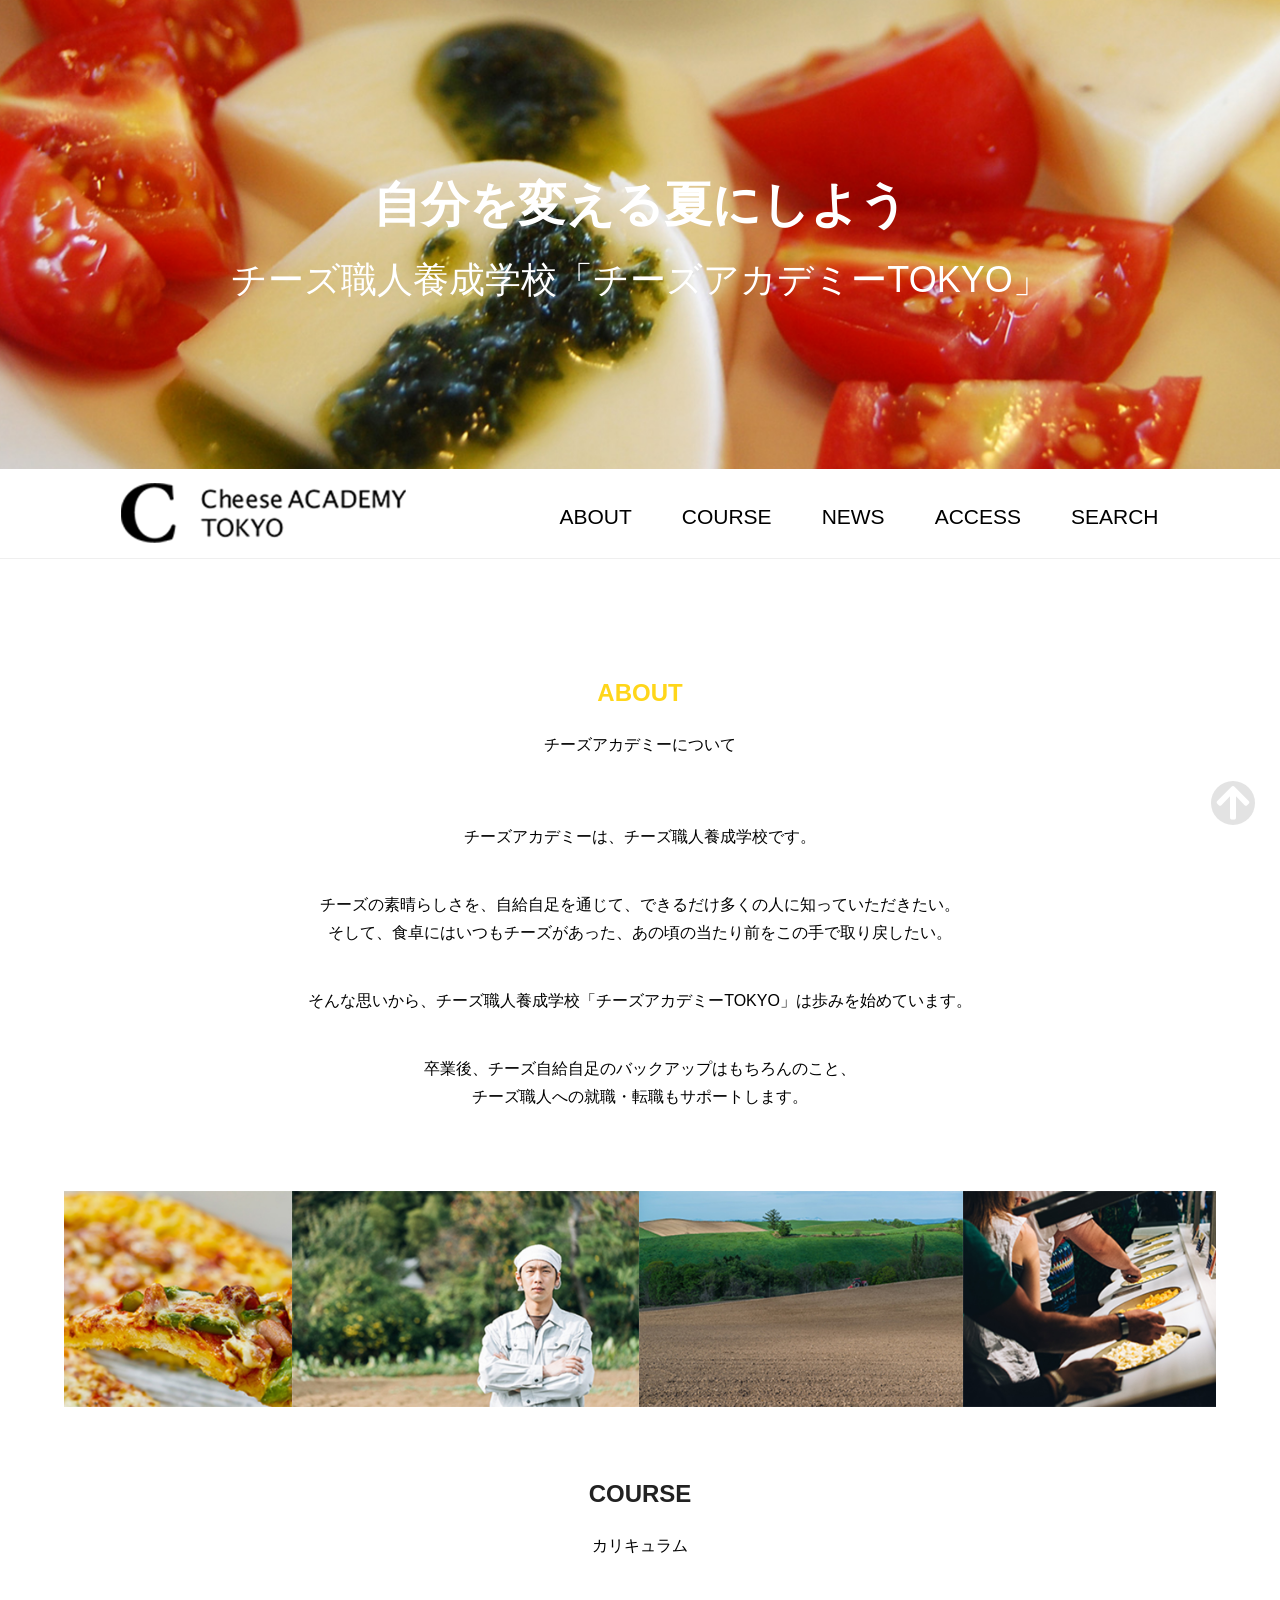
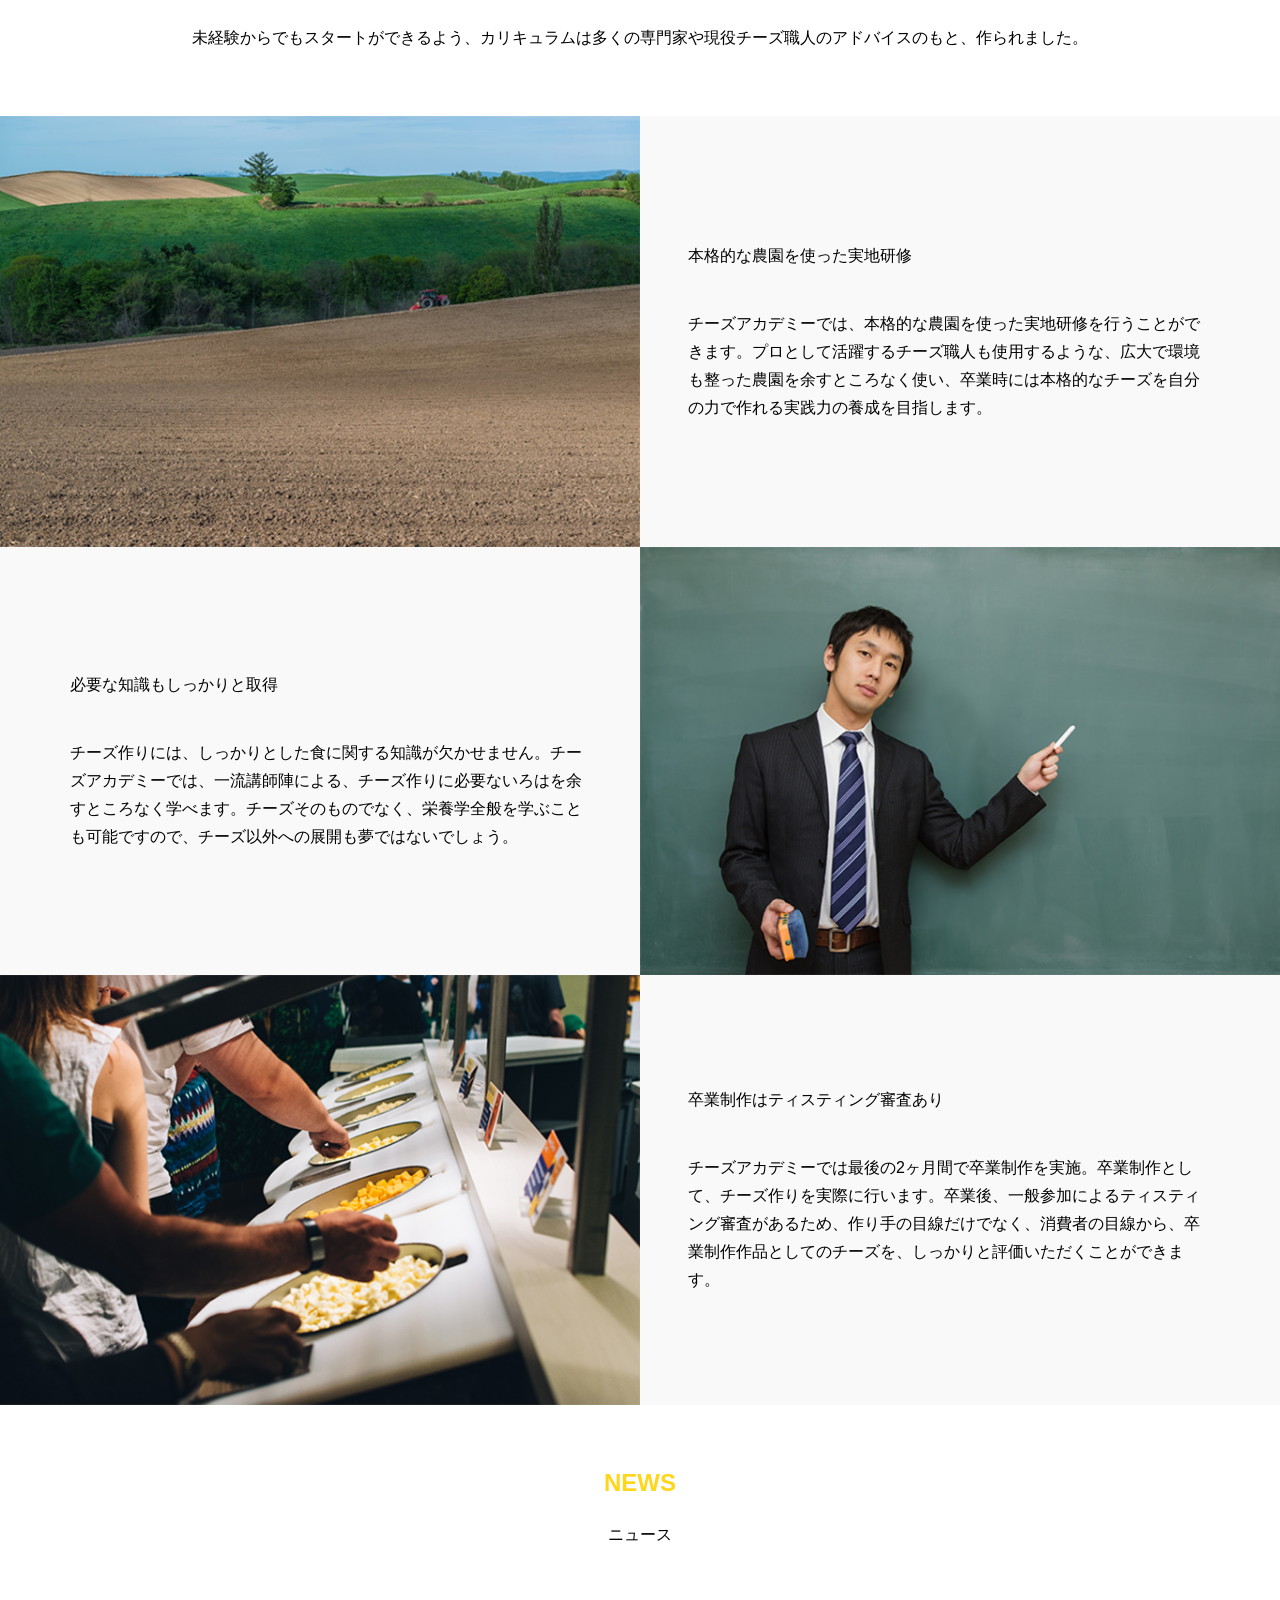
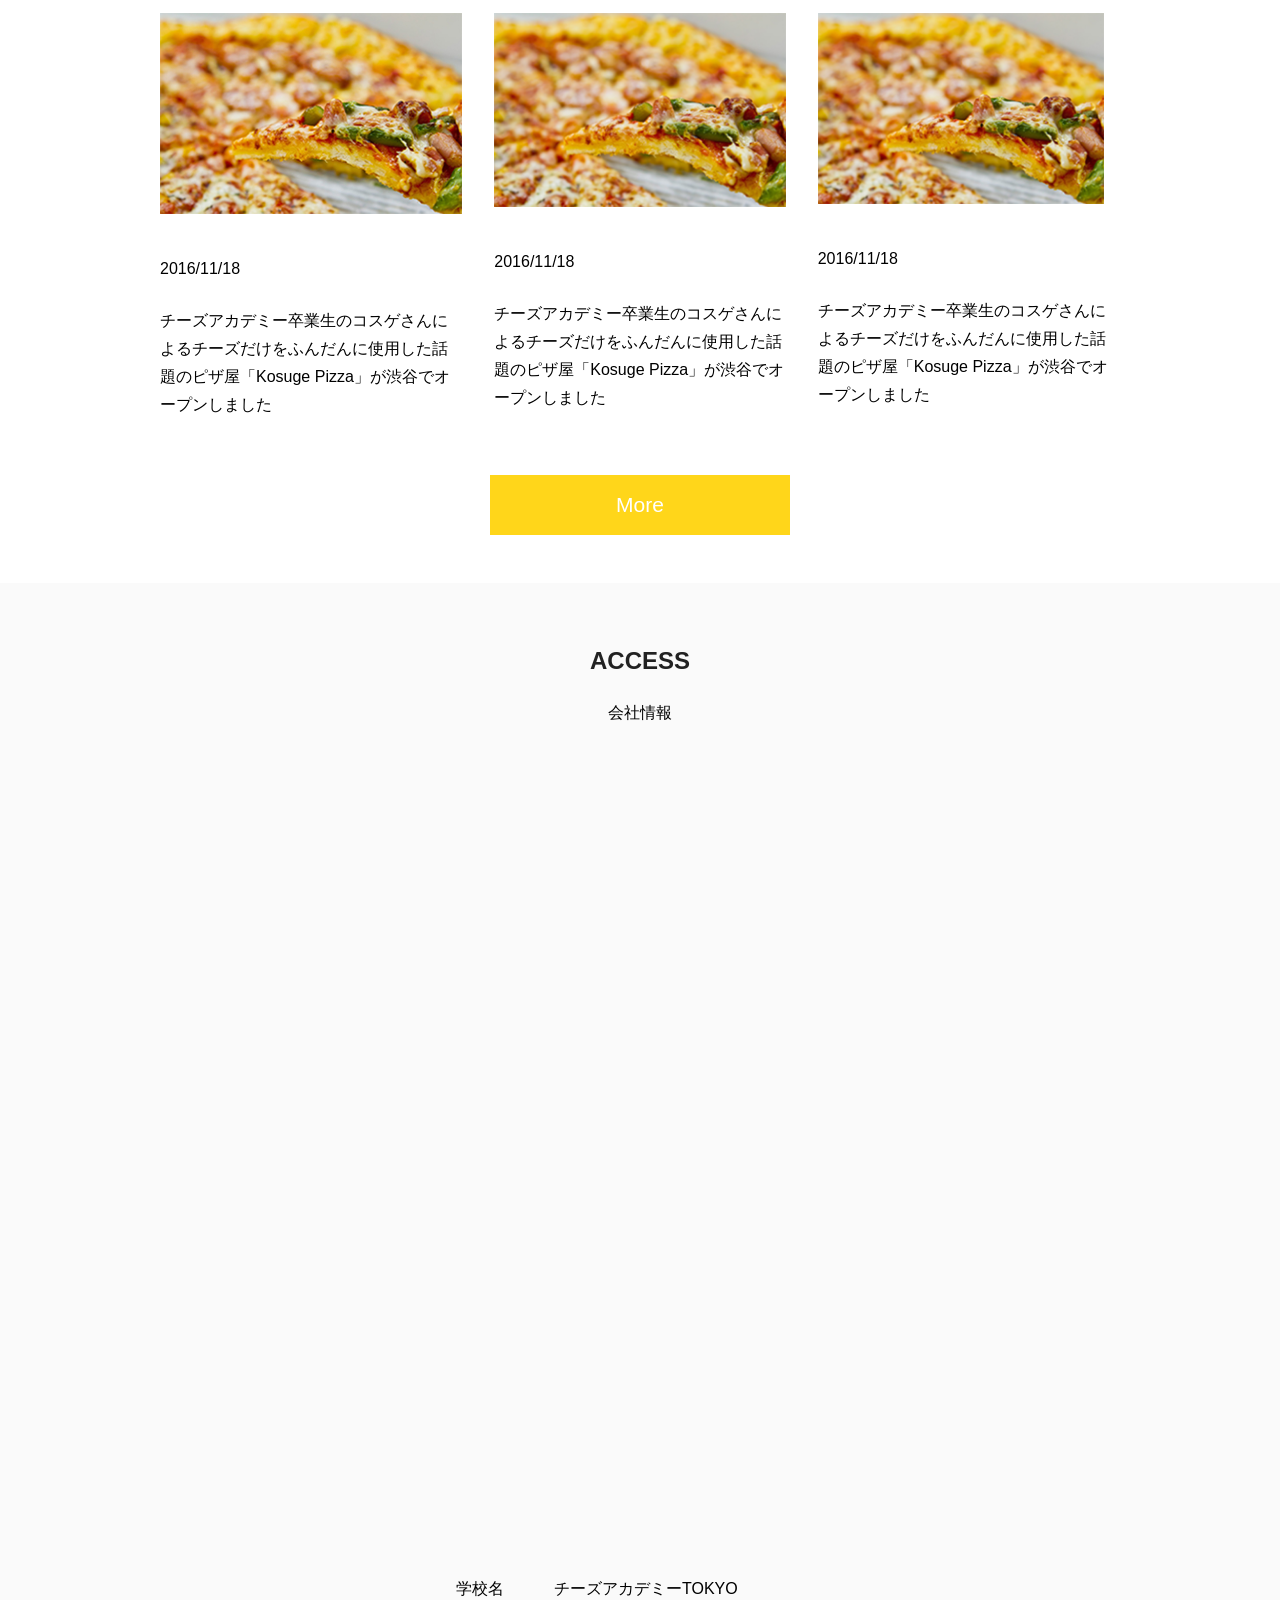
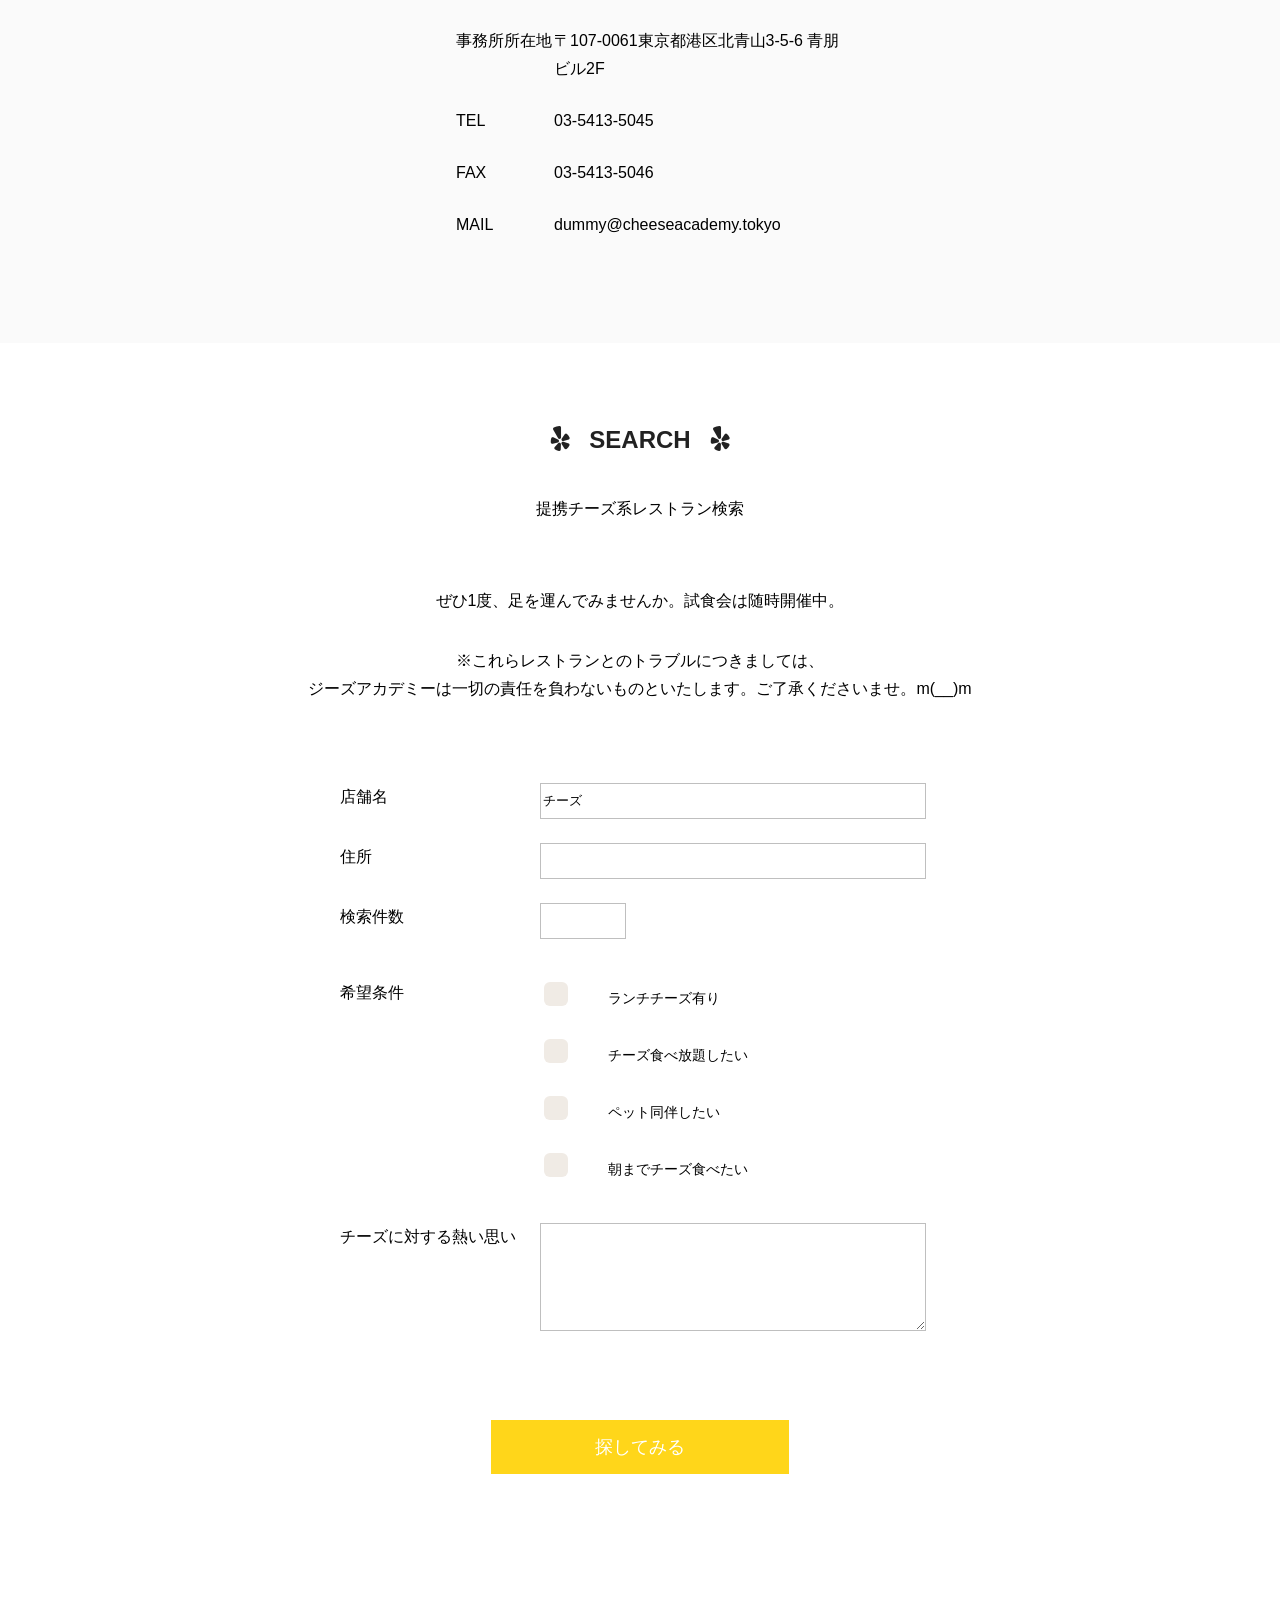
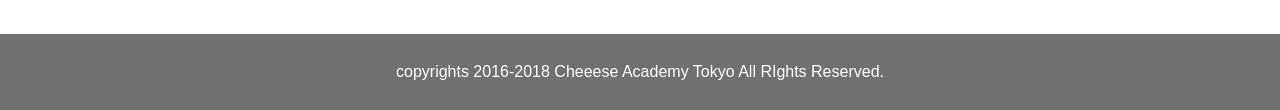
<file: index.html>
<!DOCTYPE html>
<html lang="ja">
<head>
    <meta charset="UTF-8">
    <meta name="viewport" content="width=device-width, initial-scale=1.0">
    <meta http-equiv="X-UA-Compatible" content="ie=edge">
    <title>チーズアカデミー</title>
    <meta name="description"
    content="世界を変えるチーズを作ろう。チーズアカデミーは、チーズ職人を養成するための学校です??">
    <meta name="format-detection" content="telephone=no">
    <meta property="og:title" content="チーズアカデミー">
    <meta property="og:type" content="website" />
    <meta property="og:url" content="#" />
    <meta property="og:image" content="images/common/ogimage.png">
    <meta property="og:site_name" content="チーズアカデミー" />
    <meta property="og:description" content="世界を変えるチーズを作ろう。チーズアカデミーは、チーズ職人を養成するための学校です。" />
    <link rel="canonical" href="#">
    <!-- <link rel="icon" href="favicon.ico"> -->
    <link rel="apple-touch-icon" sizes="180x180" href="favicon.ico">
    <!-- <link rel="shortcut icon" href="favicon.ico"> -->
    <!-- <link rel="stylesheet" href="candlestick-master/dist/candlestick.min.css">
    <link rel="stylesheet" href="https://stackpath.bootstrapcdn.com/bootstrap/4.1.3/css/bootstrap.min.css" integrity="sha384-MCw98/SFnGE8fJT3GXwEOngsV7Zt27NXFoaoApmYm81iuXoPkFOJwJ8ERdknLPMO" crossorigin="anonymous"> -->
    <link rel="stylesheet" href="css/reset.css">
    <link rel="stylesheet" href="https://use.fontawesome.com/releases/v5.0.10/css/all.css" integrity="sha384-+d0P83n9kaQMCwj8F4RJB66tzIwOKmrdb46+porD/OvrJ+37WqIM7UoBtwHO6Nlg" crossorigin="anonymous">
    <link rel="stylesheet" href="css/style.css">
</head>
<body>
    <!-- スクロールビヘイビアースムース？？ -->
    <header>
        <div class="header">
            <img src="images/pc/header/hero_img.jpg" alt="" class="hero-img-pc">
            <img src="images/mobile/header/hero_image__mobile.jpg" alt="" class="hero-img-mobile">
            <div class="header-wrapper">
                <h1>自分を変える夏にしよう</h1>
                <p class=header-text>チーズ職人養成学校「チーズアカデミーTOKYO」</p>
            </div>
        </div>
    </header>

    <!-- <button class="btn-trigger">
        <svg viewBox="0 0 44 44" xmlns:xlink="http://www.w3.org/1999/xlink" role="img" aria-labelledby="menuButtonTitle">
            <title id="menuButtonTitle">Menu</title>
            <symbol id="bar">
                <rect width="28" height="2" fill="#f0f0f0"></rect>
            </symbol>
            <use xlink:href="#bar" x="8" y="14"></use>
            <use xlink:href="#bar" x="8" y="24"></use>
            <use xlink:href="#bar" x="8" y="34"></use>
        </svg>
    </button> -->

    <nav class="nav_uline">
        <div class="list-wrapper">
            <div class="logo-wrapper">
                <img src="images/pc/header/header_logo.png" alt="" class="logo-img">
                <img src="images/mobile/header/header_logo__mobile.png" alt="" class="logo-img-mobile">
            </div>
            <ul class="list">
                <li class="li-parent"><a href="#about" class=li>ABOUT</a></li>
                <li class="li-parent"><a href="#course" class=li>COURSE</a></li>
                <li class="li-parent"><a href="#news" class=li>NEWS</a></li>
                <li class="li-parent"><a href="#access" class=li>ACCESS</a></li>
                <li class="li-parent"><a href="#contact" class=li>SEARCH</a></li>
            </ul>
        </div>

        <div class="nav-icon">
            <div id="nav-drawer">
                <input id="nav-input" type="checkbox" class="nav-unshown">
                <label id="nav-open" for="nav-input">
                    <span></span>
                    <span></span>
                    <span></span>
                </label>
                <label class="nav-unshown" id="nav-close" for="nav-input"></label>
                <div id="nav-content">
                    <ul class="list-mobile">
                        <li class="li-parent-mobile li_about"><a href="#about" class=li>ABOUT</a></li>
                        <li class="li-parent-mobile"><a href="#course" class=li>COURSE</a></li>
                        <li class="li-parent-mobile"><a href="#news" class=li>NEWS</a></li>
                        <li class="li-parent-mobile"><a href="#access" class=li>ACCESS</a></li>
                        <li class="li-parent-mobile li_contact"><a href="#contact" class=li>SEARCH</a></li>
                    </ul>
            </div>
        </div>

    </nav>
    <main>
        <section id="about" class="about">
            <h2>ABOUT</h2>
            <p class="sub-title">チーズアカデミーについて</p>
            <p class="about-text">チーズアカデミーは、チーズ職人養成学校です。</p>
            <p class="about-text">チーズの素晴らしさを、自給自足を通じて、できるだけ多くの人に知っていただきたい。<br>
                そして、食卓にはいつもチーズがあった、あの頃の当たり前をこの手で取り戻したい。</p>
            <p class="about-text">そんな思いから、チーズ職人養成学校「チーズアカデミーTOKYO」は歩みを始めています。</p>
            <p class="about-text-last">卒業後、チーズ自給自足のバックアップはもちろんのこと、<br>
                    チーズ職人への就職・転職もサポートします。</p>
            <ul class="about_list fadein fadein.scrollin">
                <li><img src="images/pc/about/about_04.jpg" alt="" class="about_img"></li>
                <li><img src="images/pc/about/about_03.jpg" alt="" class="about_img"></li>
                <li><img src="images/pc/about/about_02.jpg" alt="" class="about_img"></li>
                <li><img src="images/pc/about/about_01.jpg" alt="" class="about_img"></li>
            </ul>
            <div  class="about_img_mobile fadein fadein.scrollin">
                <img src="images/mobile/about/about_img__mobile.jpg" alt="">
            </div>
        </section>
        <section id="course" class="course">
            <h2 class="course_title">COURSE</h2>
            <p class="curriculum">カリキュラム</p>
            <p class="text">未経験からでもスタートができるよう、カリキュラムは多くの専門家や現役チーズ職人のアドバイスのもと、作られました。</p>
            <div class="div_course">
                <div class="course_img_wrapping fadein fadein.scrollin">
                    <img src="images/pc/course/course_01.jpg" class="training_img">
                </div>
                <div class="training_list">
                    <p class="training_header">本格的な農園を使った実地研修</p>
                    <p class="training_text">チーズアカデミーでは、本格的な農園を使った実地研修を行うことができます。プロとして活躍するチーズ職人も使用するような、広大で環境も整った農園を余すところなく使い、卒業時には本格的なチーズを自分の力で作れる実践力の養成を目指します。</p>
                </div>
            </div>
            <div class=div_knowledge>
                <div class="knowledge_img_wrapping fadein fadein.scrollin">
                    <img src="images/pc/course/course_02.jpg" class="knowledge_img">
                </div>
                <div class="knowledge_list_wrapping">
                    <div class="knowledge_list">
                        <p class="knowledge_header">必要な知識もしっかりと取得</p>
                        <p class="knowledge_text">チーズ作りには、しっかりとした食に関する知識が欠かせません。チーズアカデミーでは、一流講師陣による、チーズ作りに必要ないろはを余すところなく学べます。チーズそのものでなく、栄養学全般を学ぶことも可能ですので、チーズ以外への展開も夢ではないでしょう。</p>
                    </div>
                </div>
            </div>
            <div class="div_tasting">
                <div class="tasting_img_wrapping fadein fadein.scrollin">
                    <img src="images/pc/course/course_03.jpg" class="tasting_img">
               </div>
                <div class="tasting_list">
                    <p class="tasting_header">卒業制作はティスティング審査あり</p>
                    <p class="tasting_text">チーズアカデミーでは最後の2ヶ月間で卒業制作を実施。卒業制作として、チーズ作りを実際に行います。卒業後、一般参加によるティスティング審査があるため、作り手の目線だけでなく、消費者の目線から、卒業制作作品としてのチーズを、しっかりと評価いただくことができます。</p>
                </div>
            </div>
        </section>
        <section>
            <h2 id="news" class="news_title">NEWS</h2>
            <p class="news_title2">ニュース</p>
            <ul class=news_list>
                <li class=news1>
                    <div class="news1_img_wrapping fadein fadein.scrollin"><img src="images/pc/news/news_img.jpg" alt"#" class="news_img1"></div>
                    <p class="news_date1">2016/11/18</p>
                    <p class="news_text1">チーズアカデミー卒業生のコスゲさんによるチーズだけをふんだんに使用した話題のピザ屋「Kosuge Pizza」が渋谷でオープンしました</p>
                </li>
                <li class=news2>
                    <div class="news2_img_wrapping fadein fadein.scrollin"><img src="images/pc/news/news_img.jpg" alt"#" class="news_img2"></div>
                    <p class="news_date2">2016/11/18</p>
                    <p class="news_text2">チーズアカデミー卒業生のコスゲさんによるチーズだけをふんだんに使用した話題のピザ屋「Kosuge Pizza」が渋谷でオープンしました</p>
                </li>
                <li class=news3>
                    <div class="news2_img_wrapping fadein fadein.scrollin"><img src="images/pc/news/news_img.jpg" alt"#" class="news_img3"></div>
                    <p class="news_date3">2016/11/18</p>
                    <p class="news_text3">チーズアカデミー卒業生のコスゲさんによるチーズだけをふんだんに使用した話題のピザ屋「Kosuge Pizza」が渋谷でオープンしました</p>
                </li>
            </ul>
            <a href="#" class="btn">More</a>
        </section>
        <section class="section_access">
            <h2 class="access" id="access">ACCESS</h2>
            <p class="access_title2">会社情報</p>
            <div class="map">
                <iframe src="https://www.google.com/maps/embed?pb=!1m18!1m12!1m3!1d3241.394942515328!2d139.71155614963016!3d35.66727618010041!2m3!1f0!2f0!3f0!3m2!1i1024!2i768!4f13.1!3m3!1m2!1s0x60188c9fa9e2e881%3A0x35396adb5ba7ce03!2sG&#39;s+ACADEMY+TOKYO!5e0!3m2!1sja!2sjp!4v1539443803360&wmode=transparent" width="600" height="450" frameborder="0" style="border:0" allowfullscreen></iframe>
            </div>
            <dl class="access_list_wrapper">
                <dt class="access_item">学校名</dt>
                <dd class="access_text">チーズアカデミーTOKYO</dd>
                <dt class="access_item">事務所所在地</dt>
                <dd class="access_text">〒107-0061東京都港区北青山3-5-6 青朋ビル2F</dd>
                <dt class="access_item">TEL</dt>
                <dd class="access_text">03-5413-5045</dd>
                <dt class="access_item">FAX</dt>
                <dd class="access_text">03-5413-5046</dd>
                <dt class="access_item">MAIL</dt>
                <dd class="access_text access_text_last">dummy@cheeseacademy.tokyo</dd>
            </dl>
        </section>
        <section>
            <h2 id="contact" class="contact">SEARCH</h2>
            <p class="contact_subtitle">提携チーズ系レストラン検索</p>
            <p class="contact_text1">ぜひ1度、足を運んでみませんか。試食会は随時開催中。<br>
            </p>
            <p class="contact_text2">※これらレストランとのトラブルにつきましては、<br>
                ジーズアカデミーは一切の責任を負わないものといたします。ご了承くださいませ。m(__)m</p>
            <form action="#" method="post">
                <dl class="contact-contents">
                    <dt class="contact-text">店舗名</dt>
                    <dd><input type="text" name="name" class="contact-items1" readonly="readonly" value="チーズ"></dd>
                    <dt class="contact-text">住所</dt>
                    <dd><input type="text" name="address" class="contact-items2"></dd>
                    <dt class="contact-text">検索件数</dt>
                    <dd><input type="test" name="number" class="contact-items3"></dd>
                    <dt class="contact-text check-box">希望条件</dt>
                    <dd class="contact-buttons">
                        <label for="reason1" class="form-label"><input type="checkbox" id="reason1" name="cb" value="起業をしたい">ランチチーズ有り</label>
                        <label for="reason2" class="form-label"><input type="checkbox" id="reason2" name="cb" value="チーズ系企業に就職・転職したい">チーズ食べ放題したい</label>
                        <label for="reason3" class="form-label"><input type="checkbox" id="reason3" name="cb" value="チーズと関わる仕事をしており、仕事に生かしたい">ペット同伴したい</label>
                        <label for="reason4" class="form-label form-label-last"><input type="checkbox" id="reason4" name="cb" value="チーズの教養を身につけたい">朝までチーズ食べたい</label>
                    </dd>
                    <dt class="contact-text">チーズに対する熱い思い</dt>
                    <dd><textarea name="detail" cols="30" rows="10" class="contact-items5"></textarea></dd>
                </dl>
                <input type="button" name="submit" value="探してみる" id="submit" class="submit-btn">
            </form>
            <!-- <input class="js-candlestick" type="checkbox" name="candlestick" value="1" id="myId"> -->
            <!-- <table id="table" border="1">
                <tr><th>店舗名</th><th>アクセス</th></tr>
            </table> -->
            <ul class="gallery" id="gallery"></ul>
        </section>

        <section id="content">

        </section>

        <!-- <section>
                <div class="container">
                        <div class="card-wrapper"></div>
                        <div class="form-container active">
                            <form action="">
                                <input placeholder="Card number" type="text" name="number">
                                <input placeholder="Full name" type="text" name="name">
                                <input placeholder="MM/YY" type="text" name="expiry">
                                <input placeholder="CVC" type="text" name="cvc">
                            </form>
                        </div>
                    </div>
        </section> -->
        <section id="footer_btn_wrapper">
            <a href="#" class="back_btn"><span class="fa fa-arrow-up icon-up"></span></a>
        </section>
    </main>
    <footer class="footer_wrapper">
        <p class="footer">copyrights 2016-2018 Cheeese Academy Tokyo All RIghts Reserved.
        </p>
    </footer>
    <script src="js/jquery-3.3.1.min.js"></script>
    <!-- <script src="https://stackpath.bootstrapcdn.com/bootstrap/4.1.3/js/bootstrap.min.js" integrity="sha384-ChfqqxuZUCnJSK3+MXmPNIyE6ZbWh2IMqE241rYiqJxyMiZ6OW/JmZQ5stwEULTy" crossorigin="anonymous"></script>
    <script src="js/hammer.min.js" type="text/javascript"></script>
    <script src="jquery.hammer.js-master/jquery.hammer.js" type="text/javascript"></script>
    <script src="candlestick-master/dist/candlestick.map.css" type="text/javascript"></script> -->
    <script src="js/imagesloaded.pkgd.min.js"></script>
    <script src="js/masonry.pkgd.min.js"></script>
    <script src="card-master/dist/jquery.card.js"></script>
    <script src="js/script.js"></script>


</body>
</html>
</file>
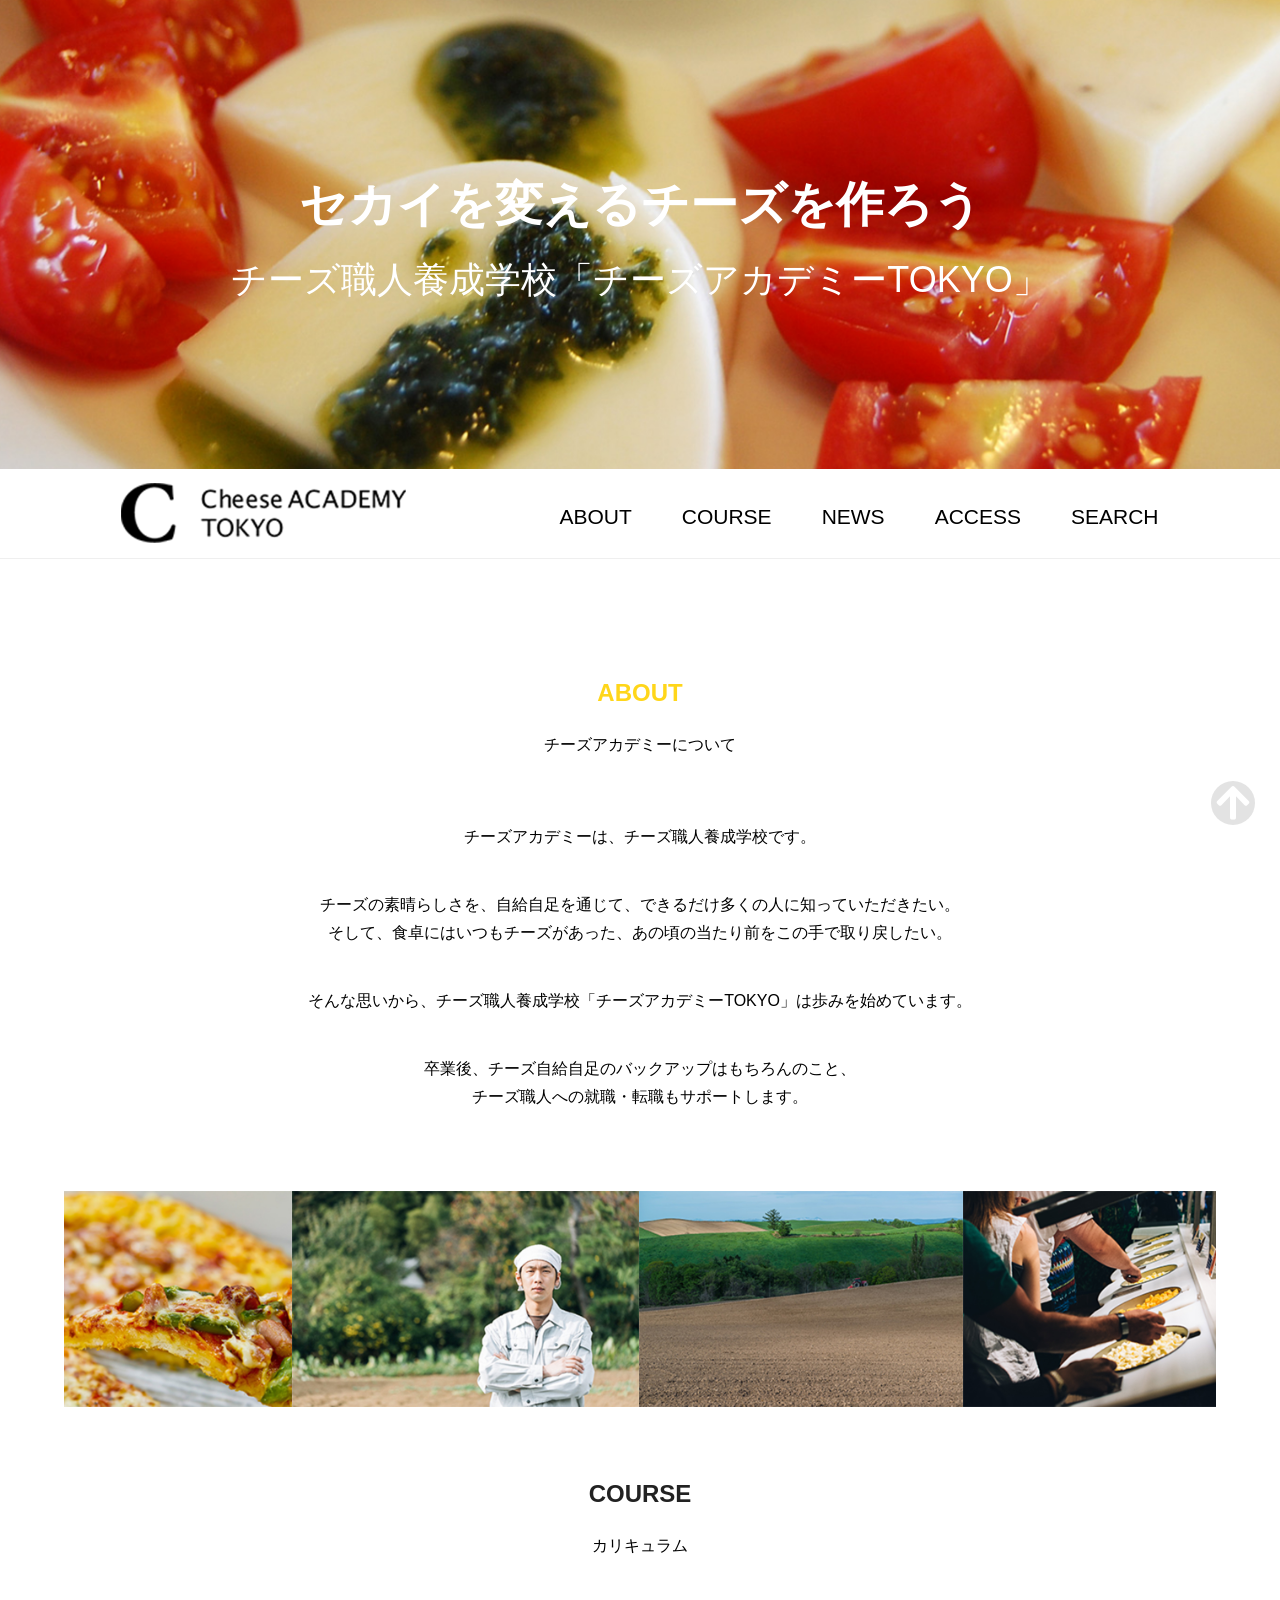
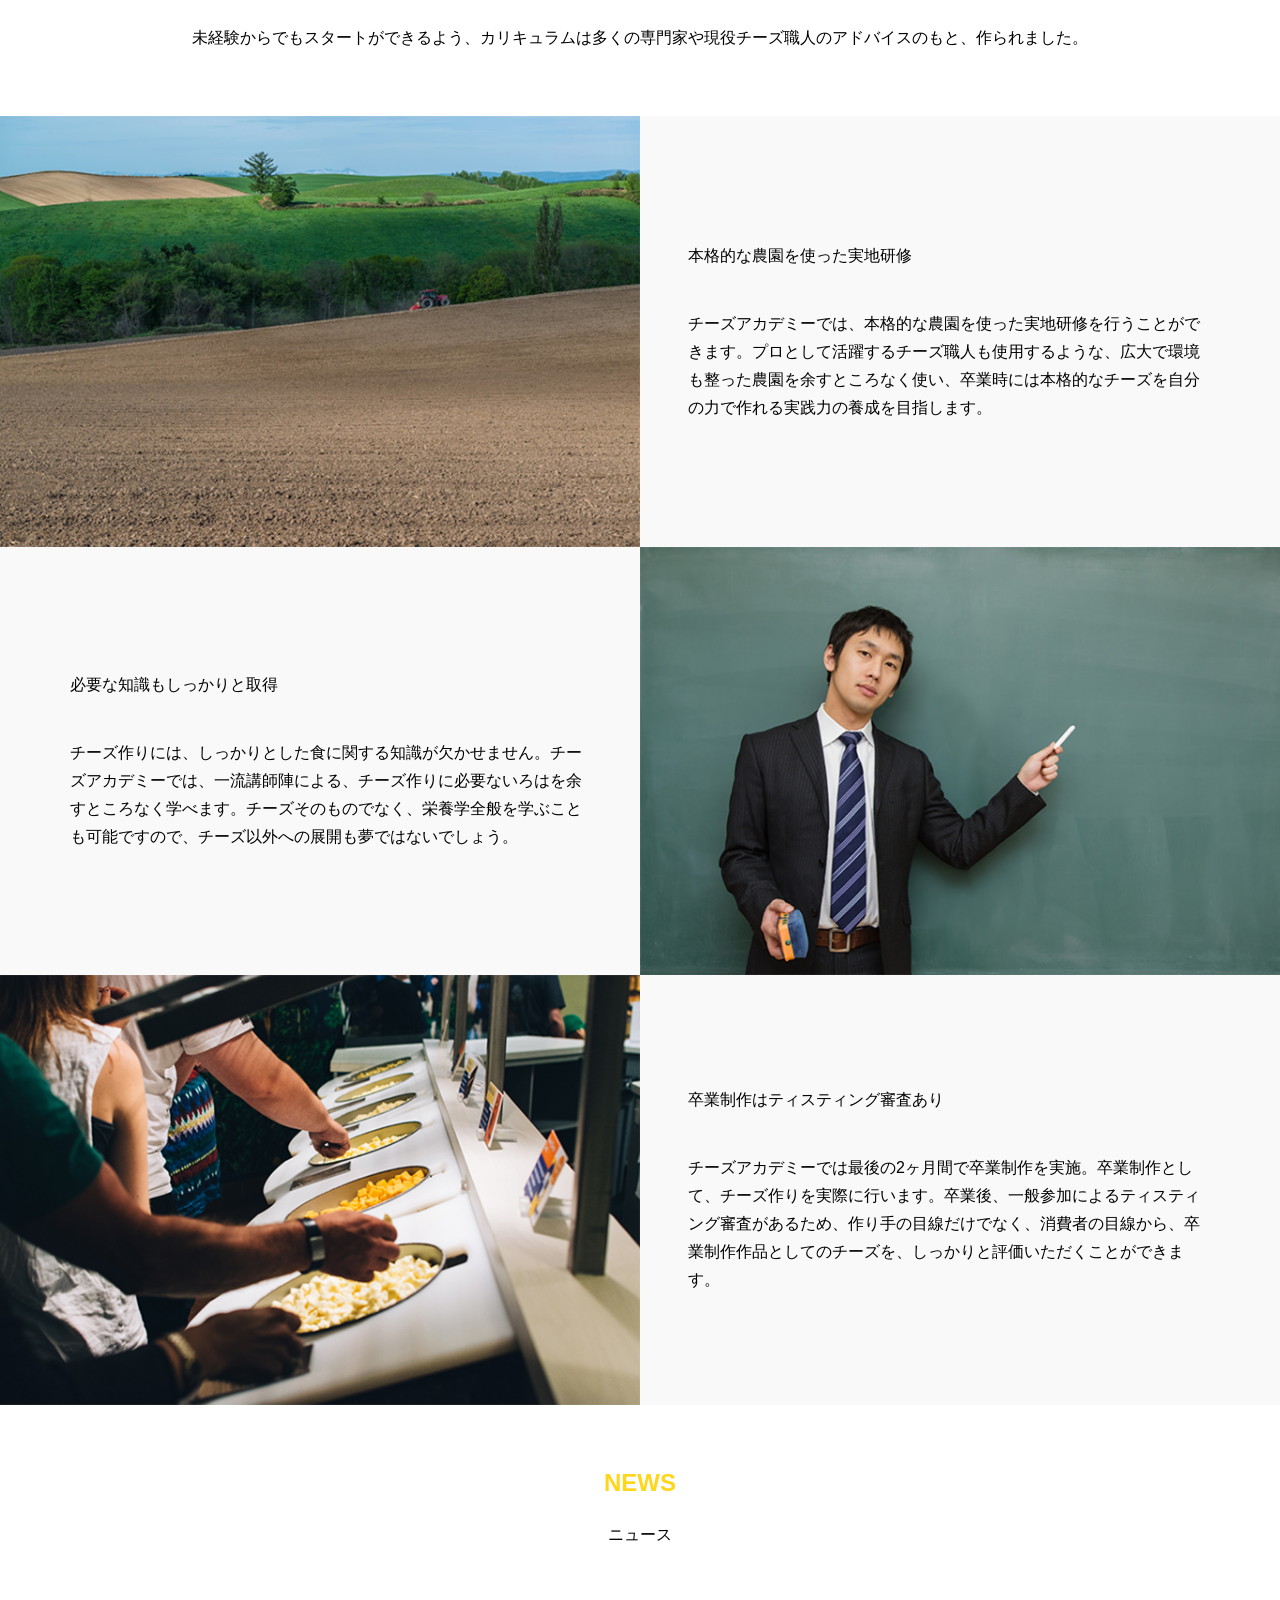
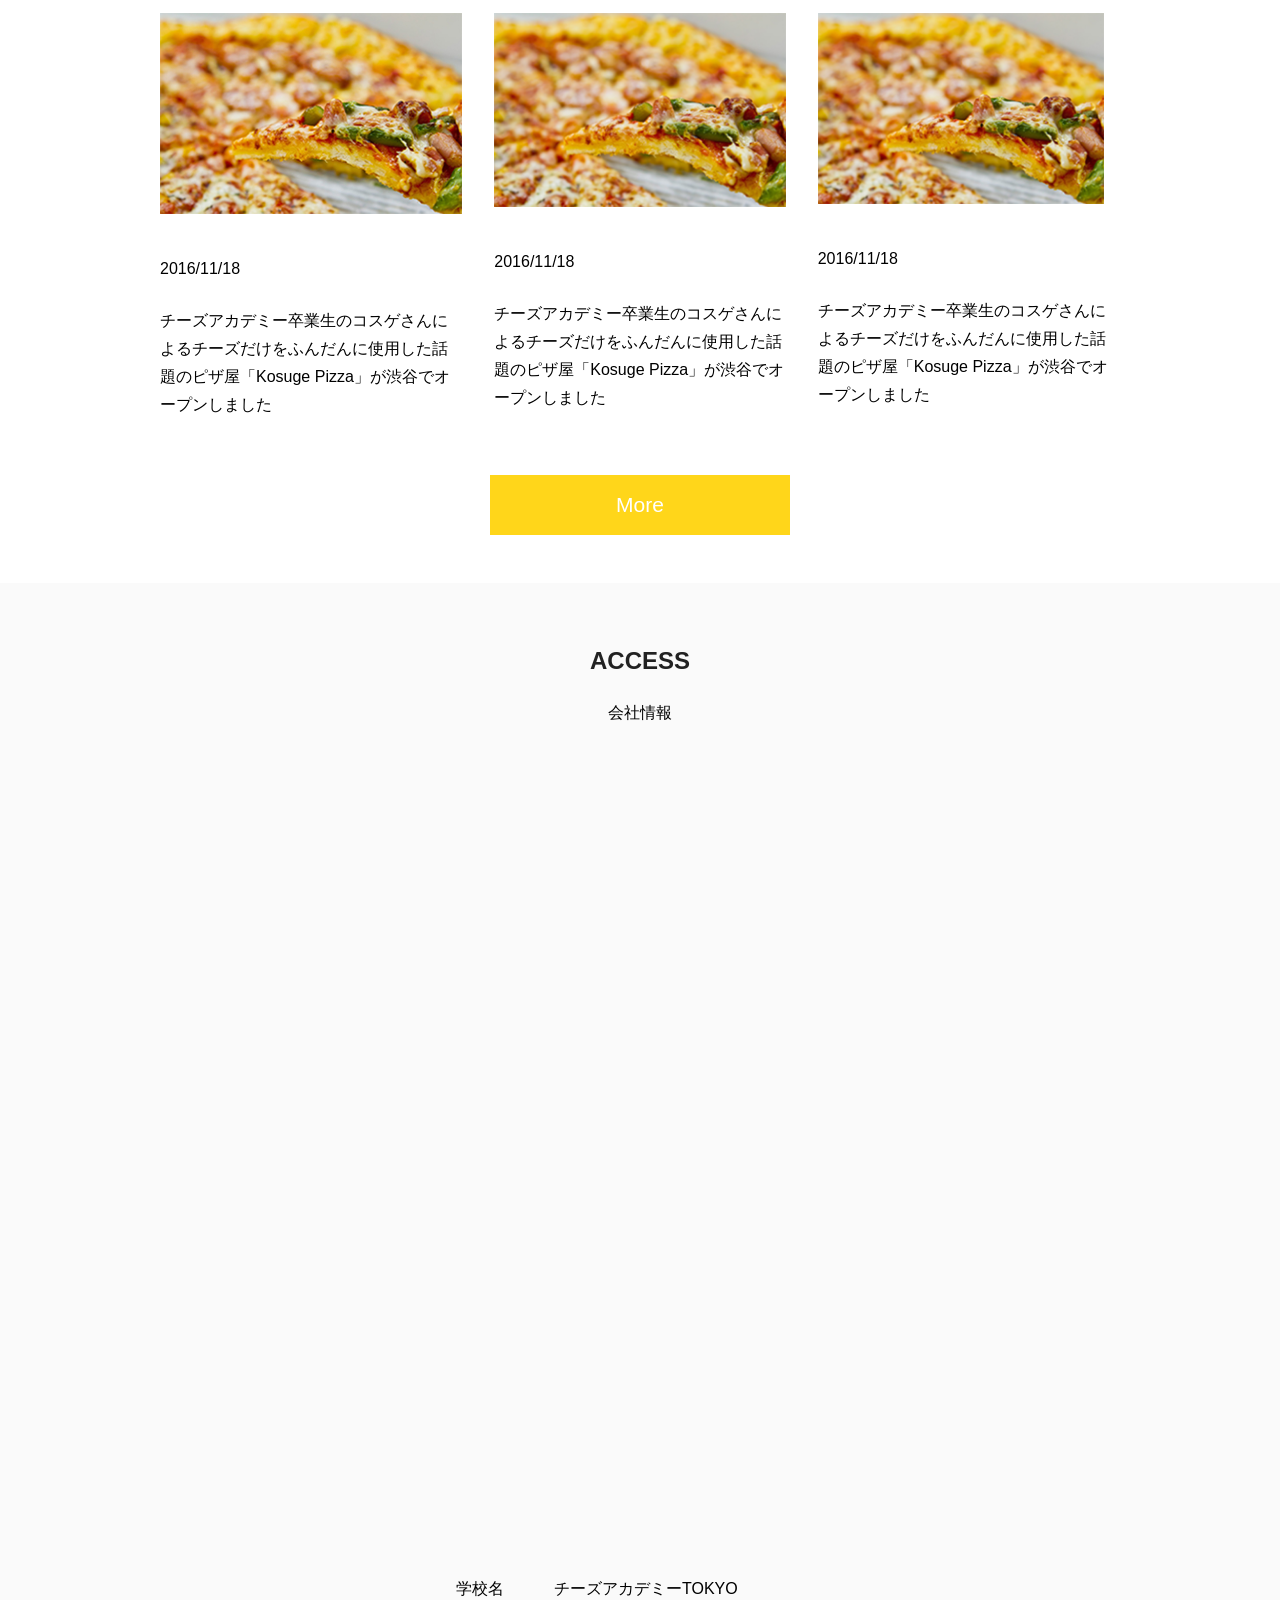
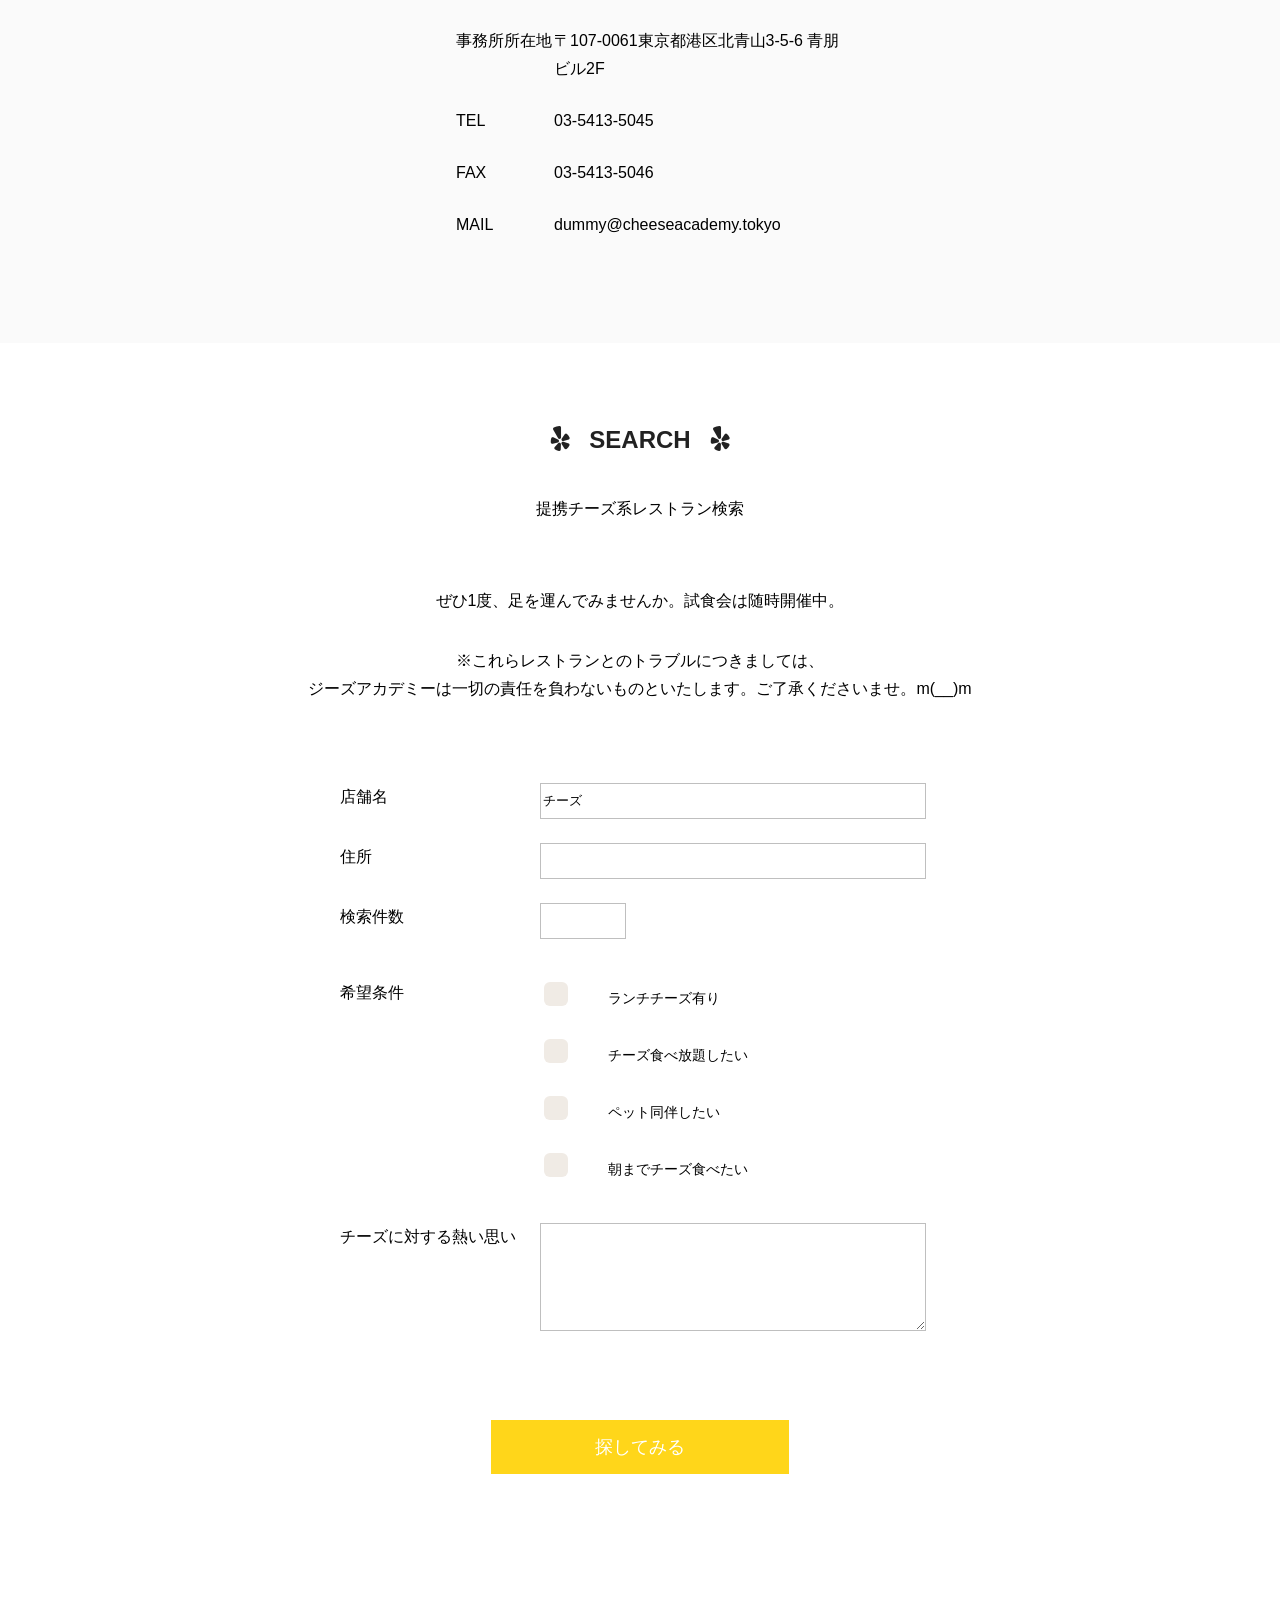
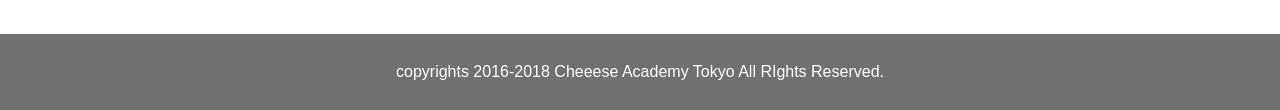
<file: チーズアカデミー vol.2/index.html>
<!DOCTYPE html>
<html lang="ja">
<head>
    <meta charset="UTF-8">
    <meta name="viewport" content="width=device-width, initial-scale=1.0">
    <meta http-equiv="X-UA-Compatible" content="ie=edge">
    <title>チーズアカデミー</title>
    <meta name="description"
    content="世界を変えるチーズを作ろう。チーズアカデミーは、チーズ職人を養成するための学校です。">
    <meta name="format-detection" content="telephone=no">
    <meta property="og:title" content="チーズアカデミー">
    <meta property="og:type" content="website" />
    <meta property="og:url" content="#" />
    <meta property="og:image" content="images/common/ogimage.png">
    <meta property="og:site_name" content="チーズアカデミー" />
    <meta property="og:description" content="世界を変えるチーズを作ろう。チーズアカデミーは、チーズ職人を養成するための学校です。" />
    <link rel="canonical" href="#">
    <!-- <link rel="icon" href="favicon.ico"> -->
    <link rel="apple-touch-icon" sizes="180x180" href="favicon.ico">
    <!-- <link rel="shortcut icon" href="favicon.ico"> -->
    <!-- <link rel="stylesheet" href="candlestick-master/dist/candlestick.min.css">
    <link rel="stylesheet" href="https://stackpath.bootstrapcdn.com/bootstrap/4.1.3/css/bootstrap.min.css" integrity="sha384-MCw98/SFnGE8fJT3GXwEOngsV7Zt27NXFoaoApmYm81iuXoPkFOJwJ8ERdknLPMO" crossorigin="anonymous"> -->
    <link rel="stylesheet" href="css/reset.css">
    <link rel="stylesheet" href="https://use.fontawesome.com/releases/v5.0.10/css/all.css" integrity="sha384-+d0P83n9kaQMCwj8F4RJB66tzIwOKmrdb46+porD/OvrJ+37WqIM7UoBtwHO6Nlg" crossorigin="anonymous">
    <link rel="stylesheet" href="css/style.css">
</head>
<body>
    <!-- スクロールビヘイビアースムース？？ -->
    <header>
        <div class="header">
            <img src="images/pc/header/hero_img.jpg" alt="" class="hero-img-pc">
            <img src="images/mobile/header/hero_image__mobile.jpg" alt="" class="hero-img-mobile">
            <div class="header-wrapper">
                <h1>セカイを変えるチーズを作ろう</h1>
                <p class=header-text>チーズ職人養成学校「チーズアカデミーTOKYO」</p>
            </div>
        </div>
    </header>

    <!-- <button class="btn-trigger">
        <svg viewBox="0 0 44 44" xmlns:xlink="http://www.w3.org/1999/xlink" role="img" aria-labelledby="menuButtonTitle">
            <title id="menuButtonTitle">Menu</title>
            <symbol id="bar">
                <rect width="28" height="2" fill="#f0f0f0"></rect>
            </symbol>
            <use xlink:href="#bar" x="8" y="14"></use>
            <use xlink:href="#bar" x="8" y="24"></use>
            <use xlink:href="#bar" x="8" y="34"></use>
        </svg>
    </button> -->

    <nav class="nav_uline">
        <div class="list-wrapper">
            <div class="logo-wrapper">
                <img src="images/pc/header/header_logo.png" alt="" class="logo-img">
                <img src="images/mobile/header/header_logo__mobile.png" alt="" class="logo-img-mobile">
            </div>
            <ul class="list">
                <li class="li-parent"><a href="#about" class=li>ABOUT</a></li>
                <li class="li-parent"><a href="#course" class=li>COURSE</a></li>
                <li class="li-parent"><a href="#news" class=li>NEWS</a></li>
                <li class="li-parent"><a href="#access" class=li>ACCESS</a></li>
                <li class="li-parent"><a href="#contact" class=li>SEARCH</a></li>
            </ul>
        </div>

        <div class="nav-icon">
            <div id="nav-drawer">
                <input id="nav-input" type="checkbox" class="nav-unshown">
                <label id="nav-open" for="nav-input">
                    <span></span>
                    <span></span>
                    <span></span>
                </label>
                <label class="nav-unshown" id="nav-close" for="nav-input"></label>
                <div id="nav-content">
                    <ul class="list-mobile">
                        <li class="li-parent-mobile li_about"><a href="#about" class=li>ABOUT</a></li>
                        <li class="li-parent-mobile"><a href="#course" class=li>COURSE</a></li>
                        <li class="li-parent-mobile"><a href="#news" class=li>NEWS</a></li>
                        <li class="li-parent-mobile"><a href="#access" class=li>ACCESS</a></li>
                        <li class="li-parent-mobile li_contact"><a href="#contact" class=li>SEARCH</a></li>
                    </ul>
            </div>
        </div>

    </nav>
    <main>
        <section id="about" class="about">
            <h2>ABOUT</h2>
            <p class="sub-title">チーズアカデミーについて</p>
            <p class="about-text">チーズアカデミーは、チーズ職人養成学校です。</p>
            <p class="about-text">チーズの素晴らしさを、自給自足を通じて、できるだけ多くの人に知っていただきたい。<br>
                そして、食卓にはいつもチーズがあった、あの頃の当たり前をこの手で取り戻したい。</p>
            <p class="about-text">そんな思いから、チーズ職人養成学校「チーズアカデミーTOKYO」は歩みを始めています。</p>
            <p class="about-text-last">卒業後、チーズ自給自足のバックアップはもちろんのこと、<br>
                    チーズ職人への就職・転職もサポートします。</p>
            <ul class="about_list fadein fadein.scrollin">
                <li><img src="images/pc/about/about_04.jpg" alt="" class="about_img"></li>
                <li><img src="images/pc/about/about_03.jpg" alt="" class="about_img"></li>
                <li><img src="images/pc/about/about_02.jpg" alt="" class="about_img"></li>
                <li><img src="images/pc/about/about_01.jpg" alt="" class="about_img"></li>
            </ul>
            <div  class="about_img_mobile fadein fadein.scrollin">
                <img src="images/mobile/about/about_img__mobile.jpg" alt="">
            </div>
        </section>
        <section id="course" class="course">
            <h2 class="course_title">COURSE</h2>
            <p class="curriculum">カリキュラム</p>
            <p class="text">未経験からでもスタートができるよう、カリキュラムは多くの専門家や現役チーズ職人のアドバイスのもと、作られました。</p>
            <div class="div_course">
                <div class="course_img_wrapping fadein fadein.scrollin">
                    <img src="images/pc/course/course_01.jpg" class="training_img">
                </div>
                <div class="training_list">
                    <p class="training_header">本格的な農園を使った実地研修</p>
                    <p class="training_text">チーズアカデミーでは、本格的な農園を使った実地研修を行うことができます。プロとして活躍するチーズ職人も使用するような、広大で環境も整った農園を余すところなく使い、卒業時には本格的なチーズを自分の力で作れる実践力の養成を目指します。</p>
                </div>
            </div>
            <div class=div_knowledge>
                <div class="knowledge_img_wrapping fadein fadein.scrollin">
                    <img src="images/pc/course/course_02.jpg" class="knowledge_img">
                </div>
                <div class="knowledge_list_wrapping">
                    <div class="knowledge_list">
                        <p class="knowledge_header">必要な知識もしっかりと取得</p>
                        <p class="knowledge_text">チーズ作りには、しっかりとした食に関する知識が欠かせません。チーズアカデミーでは、一流講師陣による、チーズ作りに必要ないろはを余すところなく学べます。チーズそのものでなく、栄養学全般を学ぶことも可能ですので、チーズ以外への展開も夢ではないでしょう。</p>
                    </div>
                </div>
            </div>
            <div class="div_tasting">
                <div class="tasting_img_wrapping fadein fadein.scrollin">
                    <img src="images/pc/course/course_03.jpg" class="tasting_img">
               </div>
                <div class="tasting_list">
                    <p class="tasting_header">卒業制作はティスティング審査あり</p>
                    <p class="tasting_text">チーズアカデミーでは最後の2ヶ月間で卒業制作を実施。卒業制作として、チーズ作りを実際に行います。卒業後、一般参加によるティスティング審査があるため、作り手の目線だけでなく、消費者の目線から、卒業制作作品としてのチーズを、しっかりと評価いただくことができます。</p>
                </div>
            </div>
        </section>
        <section>
            <h2 id="news" class="news_title">NEWS</h2>
            <p class="news_title2">ニュース</p>
            <ul class=news_list>
                <li class=news1>
                    <div class="news1_img_wrapping fadein fadein.scrollin"><img src="images/pc/news/news_img.jpg" alt"#" class="news_img1"></div>
                    <p class="news_date1">2016/11/18</p>
                    <p class="news_text1">チーズアカデミー卒業生のコスゲさんによるチーズだけをふんだんに使用した話題のピザ屋「Kosuge Pizza」が渋谷でオープンしました</p>
                </li>
                <li class=news2>
                    <div class="news2_img_wrapping fadein fadein.scrollin"><img src="images/pc/news/news_img.jpg" alt"#" class="news_img2"></div>
                    <p class="news_date2">2016/11/18</p>
                    <p class="news_text2">チーズアカデミー卒業生のコスゲさんによるチーズだけをふんだんに使用した話題のピザ屋「Kosuge Pizza」が渋谷でオープンしました</p>
                </li>
                <li class=news3>
                    <div class="news2_img_wrapping fadein fadein.scrollin"><img src="images/pc/news/news_img.jpg" alt"#" class="news_img3"></div>
                    <p class="news_date3">2016/11/18</p>
                    <p class="news_text3">チーズアカデミー卒業生のコスゲさんによるチーズだけをふんだんに使用した話題のピザ屋「Kosuge Pizza」が渋谷でオープンしました</p>
                </li>
            </ul>
            <a href="#" class="btn">More</a>
        </section>
        <section class="section_access">
            <h2 class="access" id="access">ACCESS</h2>
            <p class="access_title2">会社情報</p>
            <div class="map">
                <iframe src="https://www.google.com/maps/embed?pb=!1m18!1m12!1m3!1d3241.394942515328!2d139.71155614963016!3d35.66727618010041!2m3!1f0!2f0!3f0!3m2!1i1024!2i768!4f13.1!3m3!1m2!1s0x60188c9fa9e2e881%3A0x35396adb5ba7ce03!2sG&#39;s+ACADEMY+TOKYO!5e0!3m2!1sja!2sjp!4v1539443803360&wmode=transparent" width="600" height="450" frameborder="0" style="border:0" allowfullscreen></iframe>
            </div>
            <dl class="access_list_wrapper">
                <dt class="access_item">学校名</dt>
                <dd class="access_text">チーズアカデミーTOKYO</dd>
                <dt class="access_item">事務所所在地</dt>
                <dd class="access_text">〒107-0061東京都港区北青山3-5-6 青朋ビル2F</dd>
                <dt class="access_item">TEL</dt>
                <dd class="access_text">03-5413-5045</dd>
                <dt class="access_item">FAX</dt>
                <dd class="access_text">03-5413-5046</dd>
                <dt class="access_item">MAIL</dt>
                <dd class="access_text access_text_last">dummy@cheeseacademy.tokyo</dd>
            </dl>
        </section>
        <section>
            <h2 id="contact" class="contact">SEARCH</h2>
            <p class="contact_subtitle">提携チーズ系レストラン検索</p>
            <p class="contact_text1">ぜひ1度、足を運んでみませんか。試食会は随時開催中。<br>
            </p>
            <p class="contact_text2">※これらレストランとのトラブルにつきましては、<br>
                ジーズアカデミーは一切の責任を負わないものといたします。ご了承くださいませ。m(__)m</p>
            <form action="#" method="post">
                <dl class="contact-contents">
                    <dt class="contact-text">店舗名</dt>
                    <dd><input type="text" name="name" class="contact-items1" readonly="readonly" value="チーズ"></dd>
                    <dt class="contact-text">住所</dt>
                    <dd><input type="text" name="address" class="contact-items2"></dd>
                    <dt class="contact-text">検索件数</dt>
                    <dd><input type="test" name="number" class="contact-items3"></dd>
                    <dt class="contact-text check-box">希望条件</dt>
                    <dd class="contact-buttons">
                        <label for="reason1" class="form-label"><input type="checkbox" id="reason1" name="cb" value="起業をしたい">ランチチーズ有り</label>
                        <label for="reason2" class="form-label"><input type="checkbox" id="reason2" name="cb" value="チーズ系企業に就職・転職したい">チーズ食べ放題したい</label>
                        <label for="reason3" class="form-label"><input type="checkbox" id="reason3" name="cb" value="チーズと関わる仕事をしており、仕事に生かしたい">ペット同伴したい</label>
                        <label for="reason4" class="form-label form-label-last"><input type="checkbox" id="reason4" name="cb" value="チーズの教養を身につけたい">朝までチーズ食べたい</label>
                    </dd>
                    <dt class="contact-text">チーズに対する熱い思い</dt>
                    <dd><textarea name="detail" cols="30" rows="10" class="contact-items5"></textarea></dd>
                </dl>
                <input type="button" name="submit" value="探してみる" id="submit" class="submit-btn">
            </form>
            <!-- <input class="js-candlestick" type="checkbox" name="candlestick" value="1" id="myId"> -->
            <!-- <table id="table" border="1">
                <tr><th>店舗名</th><th>アクセス</th></tr>
            </table> -->
            <ul class="gallery" id="gallery"></ul>
        </section>

        <section id="content">

        </section>

        <!-- <section>
                <div class="container">
                        <div class="card-wrapper"></div>
                        <div class="form-container active">
                            <form action="">
                                <input placeholder="Card number" type="text" name="number">
                                <input placeholder="Full name" type="text" name="name">
                                <input placeholder="MM/YY" type="text" name="expiry">
                                <input placeholder="CVC" type="text" name="cvc">
                            </form>
                        </div>
                    </div>
        </section> -->
        <section id="footer_btn_wrapper">
            <a href="#" class="back_btn"><span class="fa fa-arrow-up icon-up"></span></a>
        </section>
    </main>
    <footer class="footer_wrapper">
        <p class="footer">copyrights 2016-2018 Cheeese Academy Tokyo All RIghts Reserved.
        </p>
    </footer>
    <script src="js/jquery-3.3.1.min.js"></script>
    <!-- <script src="https://stackpath.bootstrapcdn.com/bootstrap/4.1.3/js/bootstrap.min.js" integrity="sha384-ChfqqxuZUCnJSK3+MXmPNIyE6ZbWh2IMqE241rYiqJxyMiZ6OW/JmZQ5stwEULTy" crossorigin="anonymous"></script>
    <script src="js/hammer.min.js" type="text/javascript"></script>
    <script src="jquery.hammer.js-master/jquery.hammer.js" type="text/javascript"></script>
    <script src="candlestick-master/dist/candlestick.map.css" type="text/javascript"></script> -->
    <script src="js/imagesloaded.pkgd.min.js"></script>
    <script src="js/masonry.pkgd.min.js"></script>
    <script src="card-master/dist/jquery.card.js"></script>
    <script src="js/script.js"></script>


</body>
</html>
</file>
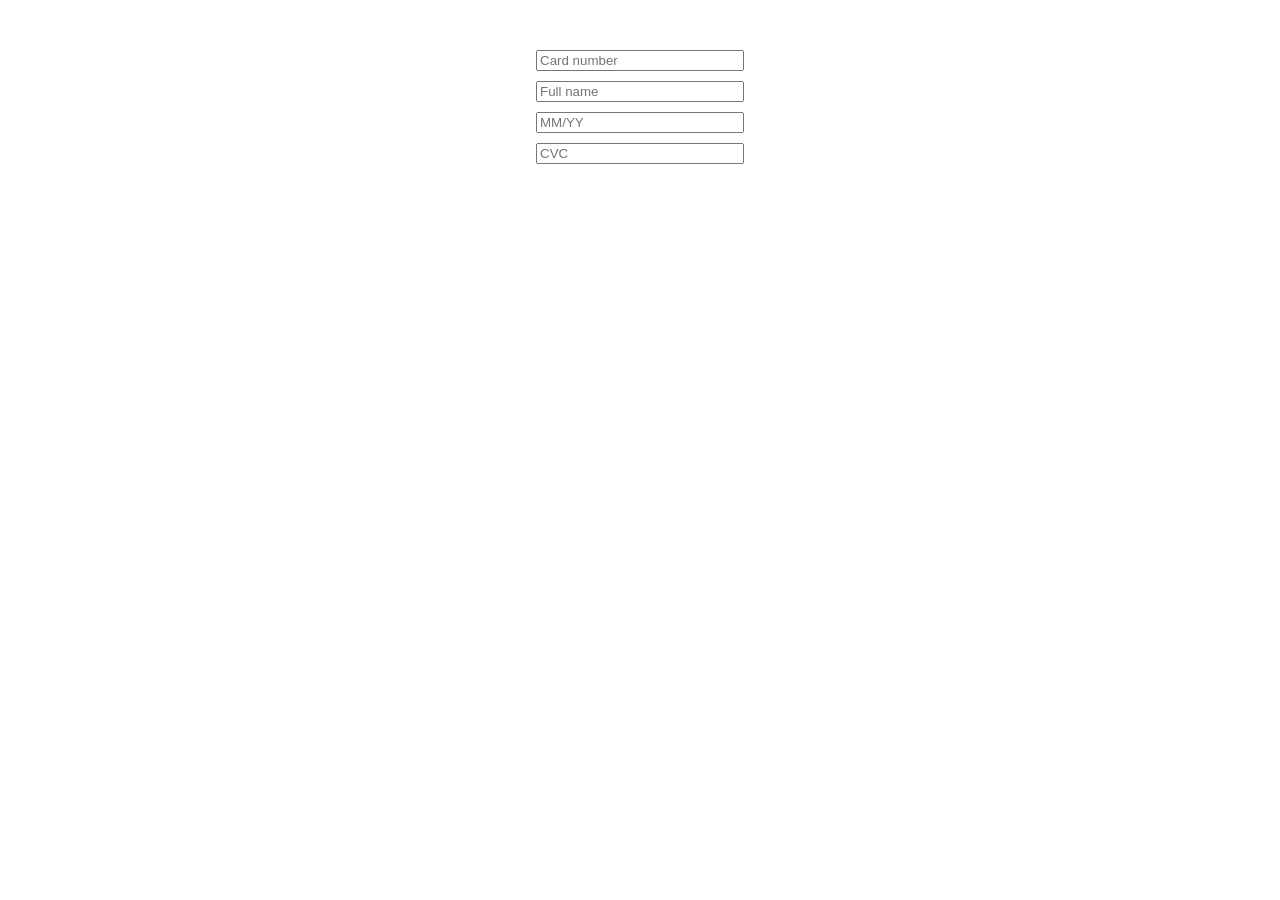
<file: card-master/example/index.html>
﻿<!DOCTYPE html>
<html>
<head>
    <title>Card &ndash; the better way to collect credit cards</title>
    <meta name="viewport" content="initial-scale=1">
    <!-- CSS is included through the card.js script -->
</head>
<body>
    <style>
        .demo-container {
            width: 100%;
            max-width: 350px;
            margin: 50px auto;
        }

        form {
            margin: 30px;
        }
        input {
            width: 200px;
            margin: 10px auto;
            display: block;
        }

    </style>
    <div class="demo-container">
        <div class="card-wrapper"></div>

        <div class="form-container active">
            <form action="">
                <input placeholder="Card number" type="tel" name="number">
                <input placeholder="Full name" type="text" name="name">
                <input placeholder="MM/YY" type="tel" name="expiry">
                <input placeholder="CVC" type="number" name="cvc">
            </form>
        </div>
    </div>

    <script src="http://localhost:8080/card.js"></script>
    <script>
        new Card({
            form: document.querySelector('form'),
            container: '.card-wrapper'
        });
    </script>
</body>
</html>
</file>
<file: css/style.css>
@charset "utf-8";

body {
    font-family: "Yu Gothic", "游ゴシック", YuGothic, "游ゴシック体", arial, sans-serif;
    font-size: 16px;
    line-height: 1.75em;
  }

img{
    max-width: 100%;
    height: auto;
}

h2{
    font-size: 24px;
    color: #ffd61a;
    font-weight: bold;
    margin-bottom: 24px;
}

/* ----------------- */
/* fade-in */
/* ----------------- */

.fadein {
    opacity : 0;
    transform : translate(0, 50px);
    transition : all 200ms;
}
.fadein.scrollin {
    opacity : 1;
    transform : translate(0, 0);
}

/* ----------------- */
/* top */
/* ----------------- */

.header{
    position: relative;

}

.hero-img-mobile{
    display: none;
}

.header-wrapper{
    position: absolute;
    top: 50%;
    left: 50%;
    transform: translate3d(-50%, -50%, 0);
    width: 960px;
    height: auto;
    text-align: center;
}

h1{
    font-size: 48px;
    color: #ffffff;
    margin-bottom: 40px;
    font-weight: bold;
    line-height: 42px;
}

.header-text{
    font-size: 36px;
    color: #ffffff;

}

/* ----------------- */
/* navigation */
/* ----------------- */

/* .btn-trigger{
    display: none;
} */

.list-wrapper{
    max-width: 1140px;
    height: 80px;
    display: flex;
    justify-content: space-around;
    align-items: center;
    margin: auto;
}

.logo-img{
    width: auto;
    max-height: 60px;
}

.list{
    display: flex;
    align-items: center;

}

.li{
    font-size: 21px;
    color: #000000;
    height: 80px;
    text-decoration: none;
    margin-left: 50px;
}

.nav_uline{
    max-width: 100%;
    border-bottom: solid 1px #efefef;
    margin-bottom: 120px;

}

.logo-img-mobile{
    display: none;
}

.nav-icon{
    display: none;
}

/* ----------------- */
/* about */
/* ----------------- */

.about{
    text-align: center;
}


.sub-title{
    margin-bottom: 64px;
}

.about-text{
    margin-bottom: 40px;
}

.about-text-last{
    margin-bottom: 80px;
}

.about_list{
    display: flex;
    margin: 64px;
}

.about_img_mobile{
    display: none;
}

/* ----------------- */
/* course */
/* ----------------- */

.course{
    text-align: center;
}

.course_title{
    font-size: 24px;
    color: #222222;
}

.curriculum{
    margin-bottom: 64px;
}

.text{
    margin-bottom: 64px;
}

/* 研修部分 */

.div_course{
    display: flex;
    justify-content: center;
    align-items: center;
    background-color: #f9f9f9;

}

.course_img_wrapping{
    max-width: 640px;
    order: 1;
}

.training_img{
    display: block;
    Width: 100%;
}

.training_list{
    order: 2;
    width: 640px;
}

.training_header{
    max-width: 522px;
    padding-left: 48px;
    margin-bottom: 40px;
    text-align: left;
}

.training_text{
    max-width: 522px;
    padding-left: 48px;
    text-align: left;
}

/* 知識部分 */

.div_knowledge{
    display: flex;
    justify-content: center;
    align-items: center;
    background-color: #f9f9f9;
}


.knowledge_img_wrapping{
    max-width: 640px;
    order: 2;

}

.knowledge_img{
    display: block;
    Width: 100%;
}

.knowledge_list_wrapping{
    order: 1;
    width: 640px;
}

.knowledge_list{
    display: block;
    max-width: 570px;
    float: right;
    margin-right: 48px;
}
.knowledge_header{
    max-width: 522px;
    margin-bottom: 40px;
    text-align: left;
}

.knowledge_text{
    max-width: 522px;
    text-align: left;
}

/* tasting部分 */

.div_tasting{
    display: flex;
    justify-content: center;
    align-items: center;
    background-color: #f9f9f9;

}


.tasting_img_wrapping{
    max-width: 640px;
    order: 1;
}

.tasting_img{
    display: block;
    Width: 100%;
}

.tasting_list{
    order: 2;
    width: 640px;

}

.tasting_header{
    max-width: 522px;
    padding-left: 48px;
    margin-bottom: 40px;
    text-align: left;
}

.tasting_text{
    max-width: 522px;
    padding-left: 48px;
    text-align: left;
}

/* ----------------- */
/* news */
/* ----------------- */

.news_title{
    margin-top: 64px;
    text-align: center;
}

.news_title2{
    text-align: center;
    margin-bottom: 64px;
}

.news_list{
    max-width: 960px;
    display: flex;
    justify-content: center;
    margin-bottom: 56px;
    margin: 0 auto 56px;
}

.news1_img_wrapping{
    margin-right: 16px;
    margin-bottom: 32px;
}
.news_date1{
    margin-right: 16px;
    margin-bottom: 24px;

}
.news_text1{
    margin-right: 16px;
}

.news2_img_wrapping{
    margin-left: 16px;
    margin-right: 16px;
    margin-bottom: 32px;
}
.news_date2{
    margin-right: 16px;
    margin-left: 16px;
    margin-bottom: 24px;
}
.news_text2{
    margin-right: 16px;
    margin-left: 16px;
}

.news3_img_wrapping{
    margin-left: 16px;
    margin-bottom: 32px;
}
.news_date3{
    margin-left: 16px;
    margin-bottom: 24px;

}
.news_text3{
    margin-left: 16px;
}

.btn{
    display: flex;
    justify-content: center;
    align-items: center;
    width: 300px;
    height: 60px;
    margin: auto;
    margin-bottom: 48px;
    font-size: 21px;
    background-color: #ffd61a;
    color: #fff;
    text-decoration: none;
}

/* ----------------- */
/* access */
/* ----------------- */

.section_access{
    background-color: #fafafa;
}

.access{
    padding-top: 64px;
    margin-bottom: 24px;
    text-align: center;
    font-size: 24px;
    color: #222222;
}

.access_title2{
    margin-bottom: 64px;
    text-align: center;
}

.map{
    margin: 0 auto;
    margin-bottom: 64px;
    position: relative;
    width: 100%;
    padding-top: 56.25%;
  }

.map iframe {
    position: absolute;
    top: 0;
    left: 0;
    width: 100% !important;
    height: 100% !important;
}

.access_list_wrapper{
    width: 408px;
    display: flex;
    flex-wrap: wrap;
    margin: auto;
    padding-bottom: 80px;
}

.access_item{
    width: 98px;
    padding-left: 20px;
}

.access_text{
    width: 290px;
    text-align: left;
    margin-bottom: 24px;
}


/* ----------------- */
/* contact */
/* ----------------- */

.contact{
    color: #222222;
    font-size: 24px;
    text-align: center;
    margin-top: 64px;
}

.contact::before, .contact::after{

    font-family: "Font Awesome 5 brands";
    -webkit-font-smoothing: antialiased;
    display: inline-block;
    font-style: normal;
    font-variant: normal;
    text-rendering: auto;
    line-height: 1;
    margin: 20px;

    content: "\f1e9";
}

.contact_subtitle{
    margin-bottom: 64px;
    text-align: center;
}

.contact_text1{
    text-align: center;
    margin-bottom: 32px;
}

.contact_text2{
    text-align: center;
    margin-bottom: 80px;
}

.contact-contents{
    display: flex;
    flex-wrap: wrap;
    width: 600px;
    margin: auto;
    margin-bottom: 40px;
}

.contact-text{
    width: 200px;
    text-align: left;
}

.contact-items1{
    width: 386px;
    height: 36px;
    box-sizing: border-box;
    border: solid 1px #bfbfbf;
    margin-bottom: 24px;
}

.form-label{
    display: block;
    width: 400px;
    margin-bottom: 24px;
}

.form-label-last{
    margin-bottom: 0;
}

.contact-items2{
    width: 386px;
    height: 36px;
    box-sizing: border-box;
    border: solid 1px #bfbfbf;
    margin-bottom: 24px;
}

.contact-items3{
    width: 86px;
    height: 36px;
    box-sizing: border-box;
    border: solid 1px #bfbfbf;
    margin: 0 300px 40px 0;
}

.contact-items5{
    width: 386px;
    height: 108px;
    box-sizing: border-box;
    border: solid 1px #bfbfbf;
    margin-bottom: 40px;
}

.contact-buttons{
    width: 386px;
    font-size: 14px;
    margin-bottom: 40px;
}


input[type*="checkbox"]{
    -webkit-appearance: none;
    -moz-appearance: none;
    appearance: none;
    width: 24px;
    height: 24px;
    margin-right: 40px;
    /* border: solid 1px #a0a0a0; */
    background-color: #f0ebe5;
    border-radius: 25%;
    vertical-align: -6px;
}

input[type*="checkbox"]:checked{
    background-color: #000000;

}

.submit-btn{
    -webkit-appearance: none;
    -moz-appearance: none;
    appearance: none;
    border: none;
    margin-bottom: 64px;
    display: flex;
    justify-content: center;
    align-items: center;
    width: 298px;
    height: 54px;
    margin: auto;
    font-size: 18px;
    background-color: #ffd61a;
    color: #fff;
    text-decoration: none;
}

/* ----------------- */
/* gallery */
/* ----------------- */

.gallery{
    margin-top: 80px;
    margin-bottom: 80px;
    padding: 0;
    display: flex;
    justify-content: center;
}

.gellery-item{
    list-style: none;
    margin-top: 10px;
}

.gallery-item.is-loading{
    opacity: 0;
}


/* ----------------- */
/* back-to-top button */
/* ----------------- */

.footer_btn_wrapper{
    position: relative;
}

.back_btn{
    position: fixed;
    bottom: 75px;
    right: 25px;
    display: flex;
    align-content: center;
    width: 44px;
    height: 44px;
    border: #ffffff;
    border-width: 5px;
    border-radius: 50%;
    background-color: #707070;
    text-decoration: none;

}

.icon-up{
    display: block;
    color: #fff;
    text-align: center;
    font-size: 2.4rem;
    margin: auto;

}

/* ----------------- */
/* footer */
/* ----------------- */



.footer{
    margin-top: 80px;
    text-align: center;
    background-color: #707070;
    color: #ffffff;
    padding-top: 24px;
    padding-bottom: 24px;
}












/* ------------------------------------------------ */
/* ------------------------------------------------ */
/* mobile query */
/* ------------------------------------------------ */
/* ------------------------------------------------ */

@media screen and (max-width: 640px){
/* ----------------- */
/* mobile query */
/* ----------------- */

h1{
    font-size: 24px;
    color: #ffffff;
    margin-bottom: 20px;
    font-weight: bold;
}

h2{
    font-size: 21px;
    color: #ffd61a;
    font-weight: bold;
    margin-bottom: 24px;
}

br {
    display: none;
}

/* ----------------- */
/* top */
/* ----------------- */

.hero-img-pc{
    display: none;
}

.header{
    position: relative;
    margin-top: 62px;
}

.hero-img-mobile{
    display: block;
    height: 250px;
    width: auto;
    margin: auto;
}

.header-wrapper{
    position: absolute;
    top: 50%;
    left: 50%;
    transform: translate3d(-50%, -50%, 0);
    width: 100%;
    text-align: center;
}

.header-text{
    font-size: 16px;
    color: #ffffff;

}

/* ----------------- */
/* navigation */
/* ----------------- */

.nav_uline{
    margin-bottom: 32px;
    display: block;
    position: fixed;
    top: 0;
    border: none;
    z-index: 3;
}

.list-wrapper{
    display: block;
    position: fixed;
    top: 0;
    left: 0;
    width: 100%;
    height: auto;
    padding-top: 16px;
    padding-bottom: 16px;
        /* marginではなく */
    background-color: rgba(250,250,250,0.9);
}

.logo-wrapper{
    display: block;
    width: 100%;
}

.logo-img{
    display: none;
}

.logo-img-mobile{
    display: block;
    height: 30px;
    margin: 0 auto;
}

.li-parent{
    display: none;
}

/* ----------------- */
/* hamberger menu */
/* ----------------- */

.nav-icon{
    display: block;
    position: fixed;
    top: 0;
    right:  0;
    z-index: 
}

#nav-drawer {
    position: relative;
}

/*チェックボックス等は非表示に*/
.nav-unshown {
    display:none;
}

/*アイコンのスペース*/
#nav-open {
    display: inline-block;
    width: 30px;
    height: 22px;
    vertical-align: middle;
    margin-top: 16px;
    margin-bottom: 16px;
    margin-right: 10px;
}

/*ハンバーガーアイコンをCSSだけで表現*/
/* #nav-open span, #nav-open span:before, #nav-open span:after { */
#nav-open span{
    position: absolute;
    height: 2px;/*線の太さ*/
    width: 28px;/*長さ*/
    border-radius: 10px;
    background: #555;
    display: block;
    content: '';
    cursor: pointer;
}

#nav-open span:nth-of-type(2) {
    bottom: 26px;
}

#nav-open span:nth-of-type(3) {
    bottom: 16px;
}

/*中身*/
#nav-content {
    overflow: auto;
    position: fixed;
    top: 0;
    left: 0;
    z-index: 10;
    width: 100%;
    max-width: 500px;
    height: 100%;
    transition: .3s ease-in-out;
    -webkit-transform: translateX(-105%);
    transform: translateX(-105%);
}

.list-mobile{
    display: flex;
    position: fixed;
    top: 0;
    left: 0;
    width: 100%;
    height: 100%;
    background-color: rgba(250,250,250,0.9);
    flex-direction: column;
    flex-wrap: wrap;
    align-items: center;
}

.li-parent-mobile{
    display: block;
    margin: auto;
    text-align: center;
}

/* .list-mobile > li{
    display: block;
    margin: 0 0 60px;
    text-align: center;
} */

.li{
    font-size: 18px;
    margin: 0;
}

.li_about{
    margin-top: 84px;
}

.li_contact{
    margin-bottom: 84px;
}

/*チェックが入ったらもろもろ表示*/

#nav-input:checked ~ #nav-content {
    -webkit-transform: translateX(0%);
    transform: translateX(0%);/*中身を表示（右へスライド）*/
    box-shadow: 6px 0 25px rgba(0,0,0,.15);
}

/* 押されたら❌に変更する */
#nav-input:checked ~ #nav-open > span:nth-of-type(1){
    transform: translateY(10px) rotate(-45deg);
    z-index: 100;
}

#nav-input:checked ~ #nav-open > span:nth-of-type(2){
    opacity: 0;
}

#nav-input:checked ~ #nav-open > span:nth-of-type(3){
    transform: translateY(-10px) rotate(45deg);
    z-index: 100;

}

    /* ----------------- */
    /* buttonタグによるハンバーガーメニュー */
    /* ----------------- */
/* 
.btn-trigger{
    appearance: none;
    -webkit-appearance: none;
    display: block;
    position: fixed;
    top: 16px;
    right: 12px;
    width: 30px;
    padding: 0;
    border: none;
    background-color: transparent;
    box-shadow: none;
    outline: none;
    -webkit-tap-highlight-color: rgba(0,0,0,0);
    z-index: 100;
}

.btn-trigger.active use:nth-of-type(1){
    transform: translateY(30px) rotate(-45deg);
}

.btn-trigger.active use:nth-of-type(2){
    opacity: 0;
}

.btn-trigger.active use:nth-of-type(3){
    transform: translateX(35px) translateY(-15px) rotate(45deg);
}

.list{
    position: fixed;
    top: 0;
    left: 0;
    width: 100%;
    height: 100%;
    background-color: rgba(200,200,200,0.9);
    padding: 84px 0 0;
}

.li-parent{
    margin: 0 0 60px;
    text-align: center;
}

.li{
    display: block;
    font-size: 21px;
} */


/* ----------------- */
/* about */
/* ----------------- */

.about{
    margin-top: 32px;
    margin-bottom: 24px;
    text-align: center;
}


.sub-title{
    margin-bottom: 40px;
}

.about-text{
    max-width: 100%;
    margin-bottom: 0;
    margin-left: 10px;
    margin-right: 10px;
    text-align: left;
}

.about-text-last{
    margin: 10px;
    text-align: left;
    margin-bottom: 40px;
}

.about_list{
    display: none;
}

.about_img_mobile{
    display: block;
}

/* ----------------- */
/* course */
/* ----------------- */

.course{
    margin-top: 32px;
}

.curriculum{
    display: none;
}

.text{
    text-align-last: left;
    margin: 0 10px 40px 10px;
}
.div_course{
    display: block;
}

.training_list{
    max-width: 100%;
}

.training_header{
    max-width: 100%;
    padding: 0;
    margin-top: 20px;
    margin-left: 10px;
    margin-bottom: 20px;
    font-size: 21px;

}

.training_text{
    max-width: 100%;
    padding: 0;
    margin-left: 10px;
    margin-right: 10px;
    margin-bottom: 20px;
}

.div_knowledge{
    display: block;
}

.knowledge_list_wrapping{
    max-width: 100%;
}

.knowledge_list{
    max-width: 100%;
    margin: 0;
}

.knowledge_header{
    max-width: 100%;
    padding: 0;
    margin-top: 20px;
    margin-left: 10px;
    margin-bottom: 20px;
    font-size: 21px;
}

.knowledge_text{
    max-width: 100%;
    padding: 0;
    margin-left: 10px;
    margin-right: 10px;
    margin-bottom: 20px;
}

.div_tasting{
    display: block;
    margin-bottom: 32px;
}

.tasting_list{
    max-width: 100%;
}

.tasting_header{
    max-width: 100%;
    padding: 0;
    margin-top: 20px;
    margin-left: 10px;
    margin-bottom: 20px;
    font-size: 21px;

}

.tasting_text{
    max-width: 100%;
    padding: 0 0 40px 0;
    margin-left: 10px;
    margin-right: 10px;
    margin-bottom: 20px;
}

/* ----------------- */
/* news */
/* ----------------- */

.news_title{
    margin-top: 0;

}

.news_title2{
    margin-bottom: 24px;
}

.news_list{
    display: block;

}

.news1_img_wrapping{
    margin: 0 0 20px 0;
}

.news_date1{
    margin: 0 0 20px 10px;
}

.news_text1{
    margin: 0 10px 40px 10px;

}

.news2_img_wrapping{
    margin: 0 0 20px 0;
}

.news_date2{
    margin: 0 0 20px 10px;
}

.news_text2{
    margin: 0 10px 40px 10px;

}

.news3_img_wrapping{
    margin: 0 0 20px 0;
}

.news_date3{
    margin: 0 0 20px 10px;
}

.news_text3{
    margin: 0 10px 40px 10px;

}

.btn{
    width: 100%;
    max-width: 356px;
    height: 50px;
    margin-bottom: 40px;
}

/* ----------------- */
/* access */
/* ----------------- */

.access{
    padding: 20px;
    margin: 0;
}

.access_title2{
    margin-bottom: 40px;
}

.map{
    padding-top: 75%;
    margin-bottom: 20px;
    z-index: 1;

}

iframe{
    z-index: 0;
}

.access_list_wrapper{
    display: block;
    padding-bottom: 0;
    max-width: 100%; 
    margin: 0;
}

.access_item{
    margin-left: 10px;
    padding: 0;
    padding-bottom: 12px;
}

.access_text{
    width: 100%;
    margin: 0 10px 40px 10px;
}

.access_text_last{
    padding-bottom: 40px;
}


/* ----------------- */
/* contact */
/* ----------------- */

.contact{
    margin-top: 40px;
}

.contact_subtitle{
    margin-bottom: 40px;
}
.contact_text1{
    margin: 0 10px 40px 10px;
    text-align: left;
}

.contact_text2{
    margin: 0 10px 40px 10px;
}

.contact-contents{
    display: block;
    width: 100%;
    margin: 0;

}

.contact-text{
    max-width: 100%;
    margin: 0 10px 20px 10px;
}

.contact-items1{
    max-width: 100%;
    height: 40px;
    margin: 0 10px 40px 10px;
    font-size: 18px;

}

.contact-items2{
    max-width: 100%;
    height: 40px;
    margin: 0 10px 40px 10px;
    font-size: 18px;

}

.contact-items3{
    max-width: 100%;
    height: 40px;
    margin: 0 10px 40px 10px;
    font-size: 18px;

}

.contact-items5{
    max-width: 100%;
    height: 80px;
    margin: 0 10px 40px 10px;
    font-size: 18px;

}

.form-label{
    display: block;
    margin: 0 0 20px 10px;

}

input[type*="checkbox"]{
    margin-right: 20px;

}

.submit-btn{
    max-width: 356px;
    height: 50px;
    font-size: 16px;
}

/* ----------------- */
/* back-to-top button */
/* ----------------- */

.footer_btn_wrapper{
    display: none;
}

.back_btn{
    display: none;

}

.icon-up{
    display: none;


}

/* ----------------- */
/* footer */
/* ----------------- */

.footer{
    margin-top: 60px;
    padding-top: 16px;
    padding-bottom: 16px;
    font-size: 12px;
}


}
</file>
<file: チーズアカデミー vol.2/css/style.css>
@charset "utf-8";

body {
    font-family: "Yu Gothic", "游ゴシック", YuGothic, "游ゴシック体", arial, sans-serif;
    font-size: 16px;
    line-height: 1.75em;
  }

img{
    max-width: 100%;
    height: auto;
}

h2{
    font-size: 24px;
    color: #ffd61a;
    font-weight: bold;
    margin-bottom: 24px;
}

/* ----------------- */
/* fade-in */
/* ----------------- */

.fadein {
    opacity : 0;
    transform : translate(0, 50px);
    transition : all 200ms;
}
.fadein.scrollin {
    opacity : 1;
    transform : translate(0, 0);
}

/* ----------------- */
/* top */
/* ----------------- */

.header{
    position: relative;

}

.hero-img-mobile{
    display: none;
}

.header-wrapper{
    position: absolute;
    top: 50%;
    left: 50%;
    transform: translate3d(-50%, -50%, 0);
    width: 960px;
    height: auto;
    text-align: center;
}

h1{
    font-size: 48px;
    color: #ffffff;
    margin-bottom: 40px;
    font-weight: bold;
    line-height: 42px;
}

.header-text{
    font-size: 36px;
    color: #ffffff;

}

/* ----------------- */
/* navigation */
/* ----------------- */

/* .btn-trigger{
    display: none;
} */

.list-wrapper{
    max-width: 1140px;
    height: 80px;
    display: flex;
    justify-content: space-around;
    align-items: center;
    margin: auto;
}

.logo-img{
    width: auto;
    max-height: 60px;
}

.list{
    display: flex;
    align-items: center;

}

.li{
    font-size: 21px;
    color: #000000;
    height: 80px;
    text-decoration: none;
    margin-left: 50px;
}

.nav_uline{
    max-width: 100%;
    border-bottom: solid 1px #efefef;
    margin-bottom: 120px;

}

.logo-img-mobile{
    display: none;
}

.nav-icon{
    display: none;
}

/* ----------------- */
/* about */
/* ----------------- */

.about{
    text-align: center;
}


.sub-title{
    margin-bottom: 64px;
}

.about-text{
    margin-bottom: 40px;
}

.about-text-last{
    margin-bottom: 80px;
}

.about_list{
    display: flex;
    margin: 64px;
}

.about_img_mobile{
    display: none;
}

/* ----------------- */
/* course */
/* ----------------- */

.course{
    text-align: center;
}

.course_title{
    font-size: 24px;
    color: #222222;
}

.curriculum{
    margin-bottom: 64px;
}

.text{
    margin-bottom: 64px;
}

/* 研修部分 */

.div_course{
    display: flex;
    justify-content: center;
    align-items: center;
    background-color: #f9f9f9;

}

.course_img_wrapping{
    max-width: 640px;
    order: 1;
}

.training_img{
    display: block;
    Width: 100%;
}

.training_list{
    order: 2;
    width: 640px;
}

.training_header{
    max-width: 522px;
    padding-left: 48px;
    margin-bottom: 40px;
    text-align: left;
}

.training_text{
    max-width: 522px;
    padding-left: 48px;
    text-align: left;
}

/* 知識部分 */

.div_knowledge{
    display: flex;
    justify-content: center;
    align-items: center;
    background-color: #f9f9f9;
}


.knowledge_img_wrapping{
    max-width: 640px;
    order: 2;

}

.knowledge_img{
    display: block;
    Width: 100%;
}

.knowledge_list_wrapping{
    order: 1;
    width: 640px;
}

.knowledge_list{
    display: block;
    max-width: 570px;
    float: right;
    margin-right: 48px;
}
.knowledge_header{
    max-width: 522px;
    margin-bottom: 40px;
    text-align: left;
}

.knowledge_text{
    max-width: 522px;
    text-align: left;
}

/* tasting部分 */

.div_tasting{
    display: flex;
    justify-content: center;
    align-items: center;
    background-color: #f9f9f9;

}


.tasting_img_wrapping{
    max-width: 640px;
    order: 1;
}

.tasting_img{
    display: block;
    Width: 100%;
}

.tasting_list{
    order: 2;
    width: 640px;

}

.tasting_header{
    max-width: 522px;
    padding-left: 48px;
    margin-bottom: 40px;
    text-align: left;
}

.tasting_text{
    max-width: 522px;
    padding-left: 48px;
    text-align: left;
}

/* ----------------- */
/* news */
/* ----------------- */

.news_title{
    margin-top: 64px;
    text-align: center;
}

.news_title2{
    text-align: center;
    margin-bottom: 64px;
}

.news_list{
    max-width: 960px;
    display: flex;
    justify-content: center;
    margin-bottom: 56px;
    margin: 0 auto 56px;
}

.news1_img_wrapping{
    margin-right: 16px;
    margin-bottom: 32px;
}
.news_date1{
    margin-right: 16px;
    margin-bottom: 24px;

}
.news_text1{
    margin-right: 16px;
}

.news2_img_wrapping{
    margin-left: 16px;
    margin-right: 16px;
    margin-bottom: 32px;
}
.news_date2{
    margin-right: 16px;
    margin-left: 16px;
    margin-bottom: 24px;
}
.news_text2{
    margin-right: 16px;
    margin-left: 16px;
}

.news3_img_wrapping{
    margin-left: 16px;
    margin-bottom: 32px;
}
.news_date3{
    margin-left: 16px;
    margin-bottom: 24px;

}
.news_text3{
    margin-left: 16px;
}

.btn{
    display: flex;
    justify-content: center;
    align-items: center;
    width: 300px;
    height: 60px;
    margin: auto;
    margin-bottom: 48px;
    font-size: 21px;
    background-color: #ffd61a;
    color: #fff;
    text-decoration: none;
}

/* ----------------- */
/* access */
/* ----------------- */

.section_access{
    background-color: #fafafa;
}

.access{
    padding-top: 64px;
    margin-bottom: 24px;
    text-align: center;
    font-size: 24px;
    color: #222222;
}

.access_title2{
    margin-bottom: 64px;
    text-align: center;
}

.map{
    margin: 0 auto;
    margin-bottom: 64px;
    position: relative;
    width: 100%;
    padding-top: 56.25%;
  }

.map iframe {
    position: absolute;
    top: 0;
    left: 0;
    width: 100% !important;
    height: 100% !important;
}

.access_list_wrapper{
    width: 408px;
    display: flex;
    flex-wrap: wrap;
    margin: auto;
    padding-bottom: 80px;
}

.access_item{
    width: 98px;
    padding-left: 20px;
}

.access_text{
    width: 290px;
    text-align: left;
    margin-bottom: 24px;
}


/* ----------------- */
/* contact */
/* ----------------- */

.contact{
    color: #222222;
    font-size: 24px;
    text-align: center;
    margin-top: 64px;
}

.contact::before, .contact::after{

    font-family: "Font Awesome 5 brands";
    -webkit-font-smoothing: antialiased;
    display: inline-block;
    font-style: normal;
    font-variant: normal;
    text-rendering: auto;
    line-height: 1;
    margin: 20px;

    content: "\f1e9";
}

.contact_subtitle{
    margin-bottom: 64px;
    text-align: center;
}

.contact_text1{
    text-align: center;
    margin-bottom: 32px;
}

.contact_text2{
    text-align: center;
    margin-bottom: 80px;
}

.contact-contents{
    display: flex;
    flex-wrap: wrap;
    width: 600px;
    margin: auto;
    margin-bottom: 40px;
}

.contact-text{
    width: 200px;
    text-align: left;
}

.contact-items1{
    width: 386px;
    height: 36px;
    box-sizing: border-box;
    border: solid 1px #bfbfbf;
    margin-bottom: 24px;
}

.form-label{
    display: block;
    width: 400px;
    margin-bottom: 24px;
}

.form-label-last{
    margin-bottom: 0;
}

.contact-items2{
    width: 386px;
    height: 36px;
    box-sizing: border-box;
    border: solid 1px #bfbfbf;
    margin-bottom: 24px;
}

.contact-items3{
    width: 86px;
    height: 36px;
    box-sizing: border-box;
    border: solid 1px #bfbfbf;
    margin: 0 300px 40px 0;
}

.contact-items5{
    width: 386px;
    height: 108px;
    box-sizing: border-box;
    border: solid 1px #bfbfbf;
    margin-bottom: 40px;
}

.contact-buttons{
    width: 386px;
    font-size: 14px;
    margin-bottom: 40px;
}


input[type*="checkbox"]{
    -webkit-appearance: none;
    -moz-appearance: none;
    appearance: none;
    width: 24px;
    height: 24px;
    margin-right: 40px;
    /* border: solid 1px #a0a0a0; */
    background-color: #f0ebe5;
    border-radius: 25%;
    vertical-align: -6px;
}

input[type*="checkbox"]:checked{
    background-color: #000000;

}

.submit-btn{
    -webkit-appearance: none;
    -moz-appearance: none;
    appearance: none;
    border: none;
    margin-bottom: 64px;
    display: flex;
    justify-content: center;
    align-items: center;
    width: 298px;
    height: 54px;
    margin: auto;
    font-size: 18px;
    background-color: #ffd61a;
    color: #fff;
    text-decoration: none;
}

/* ----------------- */
/* gallery */
/* ----------------- */

.gallery{
    margin-top: 80px;
    margin-bottom: 80px;
    padding: 0;
    display: flex;
    justify-content: center;
}

.gellery-item{
    list-style: none;
    margin-top: 10px;
}

.gallery-item.is-loading{
    opacity: 0;
}


/* ----------------- */
/* back-to-top button */
/* ----------------- */

.footer_btn_wrapper{
    position: relative;
}

.back_btn{
    position: fixed;
    bottom: 75px;
    right: 25px;
    display: flex;
    align-content: center;
    width: 44px;
    height: 44px;
    border: #ffffff;
    border-width: 5px;
    border-radius: 50%;
    background-color: #707070;
    text-decoration: none;

}

.icon-up{
    display: block;
    color: #fff;
    text-align: center;
    font-size: 2.4rem;
    margin: auto;

}

/* ----------------- */
/* footer */
/* ----------------- */



.footer{
    margin-top: 80px;
    text-align: center;
    background-color: #707070;
    color: #ffffff;
    padding-top: 24px;
    padding-bottom: 24px;
}












/* ------------------------------------------------ */
/* ------------------------------------------------ */
/* mobile query */
/* ------------------------------------------------ */
/* ------------------------------------------------ */

@media screen and (max-width: 640px){
/* ----------------- */
/* mobile query */
/* ----------------- */

h1{
    font-size: 24px;
    color: #ffffff;
    margin-bottom: 20px;
    font-weight: bold;
}

h2{
    font-size: 21px;
    color: #ffd61a;
    font-weight: bold;
    margin-bottom: 24px;
}

br {
    display: none;
}

/* ----------------- */
/* top */
/* ----------------- */

.hero-img-pc{
    display: none;
}

.header{
    position: relative;
    margin-top: 62px;
}

.hero-img-mobile{
    display: block;
    height: 250px;
    width: auto;
    margin: auto;
}

.header-wrapper{
    position: absolute;
    top: 50%;
    left: 50%;
    transform: translate3d(-50%, -50%, 0);
    width: 100%;
    text-align: center;
}

.header-text{
    font-size: 16px;
    color: #ffffff;

}

/* ----------------- */
/* navigation */
/* ----------------- */

.nav_uline{
    margin-bottom: 32px;
    display: block;
    position: fixed;
    top: 0;
    border: none;
    z-index: 3;
}

.list-wrapper{
    display: block;
    position: fixed;
    top: 0;
    left: 0;
    width: 100%;
    height: auto;
    padding-top: 16px;
    padding-bottom: 16px;
        /* marginではなく */
    background-color: rgba(250,250,250,0.9);
}

.logo-wrapper{
    display: block;
    width: 100%;
}

.logo-img{
    display: none;
}

.logo-img-mobile{
    display: block;
    height: 30px;
    margin: 0 auto;
}

.li-parent{
    display: none;
}

/* ----------------- */
/* hamberger menu */
/* ----------------- */

.nav-icon{
    display: block;
    position: fixed;
    top: 0;
    right:  0;
    z-index: 
}

#nav-drawer {
    position: relative;
}

/*チェックボックス等は非表示に*/
.nav-unshown {
    display:none;
}

/*アイコンのスペース*/
#nav-open {
    display: inline-block;
    width: 30px;
    height: 22px;
    vertical-align: middle;
    margin-top: 16px;
    margin-bottom: 16px;
    margin-right: 10px;
}

/*ハンバーガーアイコンをCSSだけで表現*/
/* #nav-open span, #nav-open span:before, #nav-open span:after { */
#nav-open span{
    position: absolute;
    height: 2px;/*線の太さ*/
    width: 28px;/*長さ*/
    border-radius: 10px;
    background: #555;
    display: block;
    content: '';
    cursor: pointer;
}

#nav-open span:nth-of-type(2) {
    bottom: 26px;
}

#nav-open span:nth-of-type(3) {
    bottom: 16px;
}

/*中身*/
#nav-content {
    overflow: auto;
    position: fixed;
    top: 0;
    left: 0;
    z-index: 10;
    width: 100%;
    max-width: 500px;
    height: 100%;
    transition: .3s ease-in-out;
    -webkit-transform: translateX(-105%);
    transform: translateX(-105%);
}

.list-mobile{
    display: flex;
    position: fixed;
    top: 0;
    left: 0;
    width: 100%;
    height: 100%;
    background-color: rgba(250,250,250,0.9);
    flex-direction: column;
    flex-wrap: wrap;
    align-items: center;
}

.li-parent-mobile{
    display: block;
    margin: auto;
    text-align: center;
}

/* .list-mobile > li{
    display: block;
    margin: 0 0 60px;
    text-align: center;
} */

.li{
    font-size: 18px;
    margin: 0;
}

.li_about{
    margin-top: 84px;
}

.li_contact{
    margin-bottom: 84px;
}

/*チェックが入ったらもろもろ表示*/

#nav-input:checked ~ #nav-content {
    -webkit-transform: translateX(0%);
    transform: translateX(0%);/*中身を表示（右へスライド）*/
    box-shadow: 6px 0 25px rgba(0,0,0,.15);
}

/* 押されたら❌に変更する */
#nav-input:checked ~ #nav-open > span:nth-of-type(1){
    transform: translateY(10px) rotate(-45deg);
    z-index: 100;
}

#nav-input:checked ~ #nav-open > span:nth-of-type(2){
    opacity: 0;
}

#nav-input:checked ~ #nav-open > span:nth-of-type(3){
    transform: translateY(-10px) rotate(45deg);
    z-index: 100;

}

    /* ----------------- */
    /* buttonタグによるハンバーガーメニュー */
    /* ----------------- */
/* 
.btn-trigger{
    appearance: none;
    -webkit-appearance: none;
    display: block;
    position: fixed;
    top: 16px;
    right: 12px;
    width: 30px;
    padding: 0;
    border: none;
    background-color: transparent;
    box-shadow: none;
    outline: none;
    -webkit-tap-highlight-color: rgba(0,0,0,0);
    z-index: 100;
}

.btn-trigger.active use:nth-of-type(1){
    transform: translateY(30px) rotate(-45deg);
}

.btn-trigger.active use:nth-of-type(2){
    opacity: 0;
}

.btn-trigger.active use:nth-of-type(3){
    transform: translateX(35px) translateY(-15px) rotate(45deg);
}

.list{
    position: fixed;
    top: 0;
    left: 0;
    width: 100%;
    height: 100%;
    background-color: rgba(200,200,200,0.9);
    padding: 84px 0 0;
}

.li-parent{
    margin: 0 0 60px;
    text-align: center;
}

.li{
    display: block;
    font-size: 21px;
} */


/* ----------------- */
/* about */
/* ----------------- */

.about{
    margin-top: 32px;
    margin-bottom: 24px;
    text-align: center;
}


.sub-title{
    margin-bottom: 40px;
}

.about-text{
    max-width: 100%;
    margin-bottom: 0;
    margin-left: 10px;
    margin-right: 10px;
    text-align: left;
}

.about-text-last{
    margin: 10px;
    text-align: left;
    margin-bottom: 40px;
}

.about_list{
    display: none;
}

.about_img_mobile{
    display: block;
}

/* ----------------- */
/* course */
/* ----------------- */

.course{
    margin-top: 32px;
}

.curriculum{
    display: none;
}

.text{
    text-align-last: left;
    margin: 0 10px 40px 10px;
}
.div_course{
    display: block;
}

.training_list{
    max-width: 100%;
}

.training_header{
    max-width: 100%;
    padding: 0;
    margin-top: 20px;
    margin-left: 10px;
    margin-bottom: 20px;
    font-size: 21px;

}

.training_text{
    max-width: 100%;
    padding: 0;
    margin-left: 10px;
    margin-right: 10px;
    margin-bottom: 20px;
}

.div_knowledge{
    display: block;
}

.knowledge_list_wrapping{
    max-width: 100%;
}

.knowledge_list{
    max-width: 100%;
    margin: 0;
}

.knowledge_header{
    max-width: 100%;
    padding: 0;
    margin-top: 20px;
    margin-left: 10px;
    margin-bottom: 20px;
    font-size: 21px;
}

.knowledge_text{
    max-width: 100%;
    padding: 0;
    margin-left: 10px;
    margin-right: 10px;
    margin-bottom: 20px;
}

.div_tasting{
    display: block;
    margin-bottom: 32px;
}

.tasting_list{
    max-width: 100%;
}

.tasting_header{
    max-width: 100%;
    padding: 0;
    margin-top: 20px;
    margin-left: 10px;
    margin-bottom: 20px;
    font-size: 21px;

}

.tasting_text{
    max-width: 100%;
    padding: 0 0 40px 0;
    margin-left: 10px;
    margin-right: 10px;
    margin-bottom: 20px;
}

/* ----------------- */
/* news */
/* ----------------- */

.news_title{
    margin-top: 0;

}

.news_title2{
    margin-bottom: 24px;
}

.news_list{
    display: block;

}

.news1_img_wrapping{
    margin: 0 0 20px 0;
}

.news_date1{
    margin: 0 0 20px 10px;
}

.news_text1{
    margin: 0 10px 40px 10px;

}

.news2_img_wrapping{
    margin: 0 0 20px 0;
}

.news_date2{
    margin: 0 0 20px 10px;
}

.news_text2{
    margin: 0 10px 40px 10px;

}

.news3_img_wrapping{
    margin: 0 0 20px 0;
}

.news_date3{
    margin: 0 0 20px 10px;
}

.news_text3{
    margin: 0 10px 40px 10px;

}

.btn{
    width: 100%;
    max-width: 356px;
    height: 50px;
    margin-bottom: 40px;
}

/* ----------------- */
/* access */
/* ----------------- */

.access{
    padding: 20px;
    margin: 0;
}

.access_title2{
    margin-bottom: 40px;
}

.map{
    padding-top: 75%;
    margin-bottom: 20px;
    z-index: 1;

}

iframe{
    z-index: 0;
}

.access_list_wrapper{
    display: block;
    padding-bottom: 0;
    max-width: 100%; 
    margin: 0;
}

.access_item{
    margin-left: 10px;
    padding: 0;
    padding-bottom: 12px;
}

.access_text{
    width: 100%;
    margin: 0 10px 40px 10px;
}

.access_text_last{
    padding-bottom: 40px;
}


/* ----------------- */
/* contact */
/* ----------------- */

.contact{
    margin-top: 40px;
}

.contact_subtitle{
    margin-bottom: 40px;
}
.contact_text1{
    margin: 0 10px 40px 10px;
    text-align: left;
}

.contact_text2{
    margin: 0 10px 40px 10px;
}

.contact-contents{
    display: block;
    width: 100%;
    margin: 0;

}

.contact-text{
    max-width: 100%;
    margin: 0 10px 20px 10px;
}

.contact-items1{
    max-width: 100%;
    height: 40px;
    margin: 0 10px 40px 10px;
    font-size: 18px;

}

.contact-items2{
    max-width: 100%;
    height: 40px;
    margin: 0 10px 40px 10px;
    font-size: 18px;

}

.contact-items3{
    max-width: 100%;
    height: 40px;
    margin: 0 10px 40px 10px;
    font-size: 18px;

}

.contact-items5{
    max-width: 100%;
    height: 80px;
    margin: 0 10px 40px 10px;
    font-size: 18px;

}

.form-label{
    display: block;
    margin: 0 0 20px 10px;

}

input[type*="checkbox"]{
    margin-right: 20px;

}

.submit-btn{
    max-width: 356px;
    height: 50px;
    font-size: 16px;
}

/* ----------------- */
/* back-to-top button */
/* ----------------- */

.footer_btn_wrapper{
    display: none;
}

.back_btn{
    display: none;

}

.icon-up{
    display: none;


}

/* ----------------- */
/* footer */
/* ----------------- */

.footer{
    margin-top: 60px;
    padding-top: 16px;
    padding-bottom: 16px;
    font-size: 12px;
}


}
</file>
<file: candlestick-master/dist/candlestick.min.css>
.candlestick-wrapper{position:relative;display:inline-block;width:60px;height:auto}.candlestick-wrapper .candlestick-bg.candlestick-disabled{cursor:not-allowed;opacity:.4}.candlestick-wrapper .candlestick-bg.candlestick-disabled.readonly{opacity:.7}.candlestick-wrapper .candlestick-bg,.candlestick-wrapper .candlestick-bg .candlestick-off:before,.candlestick-wrapper .candlestick-bg .candlestick-on:after{background-color:#f5f5f5;border:2px solid #E8E8E8;height:16px;border-radius:15px}.candlestick-wrapper .candlestick-bg.on,.candlestick-wrapper .candlestick-bg.on .candlestick-off:before,.candlestick-wrapper .candlestick-bg.on .candlestick-on:after{background-color:#5cb85c}.candlestick-wrapper .candlestick-bg.off,.candlestick-wrapper .candlestick-bg.off .candlestick-off:before,.candlestick-wrapper .candlestick-bg.off .candlestick-on:after{background-color:#d9534f}.candlestick-wrapper .candlestick-bg.grab:not(.candlestick-disabled ) .candlestick-toggle{cursor:-webkit-grab;cursor:-moz-grab;cursor:grab}.candlestick-wrapper .candlestick-bg .candlestick-toggle{position:absolute;z-index:1;top:0;left:25%;width:20px;height:20px;border-radius:50%;background-color:#e9e9e9;border:1px solid #E8E8E8;transition:.3s;box-shadow:2px 2px 4px rgba(75,75,75,.5)}.candlestick-wrapper .candlestick-bg .candlestick-nc,.candlestick-wrapper .candlestick-bg .candlestick-off,.candlestick-wrapper .candlestick-bg .candlestick-on{cursor:pointer;display:inline-block;vertical-align:middle;height:16px;width:20px}.candlestick-wrapper .candlestick-bg .candlestick-off{position:absolute;left:0;top:0;bottom:0;text-align:center;height:16px;line-height:16px}.candlestick-wrapper .candlestick-bg .candlestick-nc{position:relative;vertical-align:top;left:20px;top:-2px;height:16px;line-height:16px}.candlestick-wrapper .candlestick-bg .candlestick-on{position:absolute;right:0;top:0;bottom:0;text-align:center;height:16px;line-height:16px}.candlestick-wrapper .candlestick-bg .candlestick-on i,.candlestick-wrapper .candlestick-bg.on .candlestick-off i{color:#5cb85c}.candlestick-wrapper .candlestick-bg .candlestick-off i,.candlestick-wrapper .candlestick-bg.off .candlestick-on i{color:#d9534f}.candlestick-wrapper.candlestick-contents{width:306px;height:56px}.candlestick-wrapper.candlestick-contents .candlestick-bg .candlestick-nc,.candlestick-wrapper.candlestick-contents .candlestick-bg .candlestick-off,.candlestick-wrapper.candlestick-contents .candlestick-bg .candlestick-on{width:100px;display:inline-block;height:60px;text-align:center}.candlestick-wrapper.candlestick-contents .candlestick-bg .candlestick-nc{left:100px}.candlestick-wrapper.candlestick-contents .candlestick-bg .candlestick-nc:after,.candlestick-wrapper.candlestick-contents .candlestick-bg .candlestick-off:after,.candlestick-wrapper.candlestick-contents .candlestick-bg .candlestick-on:after{content:attr(data-content);line-height:56px;font-weight:700;text-transform:uppercase}.candlestick-wrapper.candlestick-contents .candlestick-bg,.candlestick-wrapper.candlestick-contents .candlestick-bg .candlestick-off:before,.candlestick-wrapper.candlestick-contents .candlestick-bg .candlestick-on:after{background-color:transparent;border:none;height:100%;border-radius:0}.candlestick-wrapper.candlestick-contents .candlestick-bg{background-color:#FFF;border:3px solid #ededed;border-radius:25px}.candlestick-wrapper.candlestick-contents .candlestick-bg .candlestick-toggle{z-index:0;background-color:#d9534f;border-radius:25px;border:4px solid #FFF;width:100px;height:56px}.candlestick-wrapper.candlestick-contents .candlestick-bg.default .candlestick-nc:after,.candlestick-wrapper.candlestick-contents .candlestick-bg.off .candlestick-off:after,.candlestick-wrapper.candlestick-contents .candlestick-bg.on .candlestick-on:after{color:#FFF}.candlestick-wrapper.candlestick-size-lg{width:120px}.candlestick-wrapper.candlestick-size-lg .candlestick-bg,.candlestick-wrapper.candlestick-size-lg .candlestick-bg .candlestick-off:before,.candlestick-wrapper.candlestick-size-lg .candlestick-bg .candlestick-on:after{height:30px}.candlestick-wrapper.candlestick-size-lg .candlestick-bg .candlestick-toggle{width:40px;height:40px}.candlestick-wrapper.candlestick-size-lg .candlestick-bg .candlestick-nc,.candlestick-wrapper.candlestick-size-lg .candlestick-bg .candlestick-off,.candlestick-wrapper.candlestick-size-lg .candlestick-bg .candlestick-on{height:30px;line-height:30px;width:40px}.candlestick-wrapper.candlestick-size-lg .candlestick-bg .candlestick-nc{left:40px}.candlestick-wrapper.candlestick-size-lg .candlestick-bg .candlestick-off i,.candlestick-wrapper.candlestick-size-lg .candlestick-bg .candlestick-on i{font-size:20px;line-height:30px}.candlestick-wrapper.candlestick-size-sm{width:45px}.candlestick-wrapper.candlestick-size-sm .candlestick-bg,.candlestick-wrapper.candlestick-size-sm .candlestick-bg .candlestick-off:before,.candlestick-wrapper.candlestick-size-sm .candlestick-bg .candlestick-on:after{height:15px}.candlestick-wrapper.candlestick-size-sm .candlestick-bg .candlestick-toggle{width:15px;height:15px}.candlestick-wrapper.candlestick-size-sm .candlestick-bg .candlestick-nc,.candlestick-wrapper.candlestick-size-sm .candlestick-bg .candlestick-off,.candlestick-wrapper.candlestick-size-sm .candlestick-bg .candlestick-on{height:15px;line-height:15px;width:15px}.candlestick-wrapper.candlestick-size-sm .candlestick-bg .candlestick-nc{left:15px}.candlestick-wrapper.candlestick-size-sm .candlestick-bg .candlestick-off i,.candlestick-wrapper.candlestick-size-sm .candlestick-bg .candlestick-on i{font-size:10px;line-height:15px}.candlestick-wrapper.candlestick-size-xs{width:30px}.candlestick-wrapper.candlestick-size-xs .candlestick-bg,.candlestick-wrapper.candlestick-size-xs .candlestick-bg .candlestick-off:before,.candlestick-wrapper.candlestick-size-xs .candlestick-bg .candlestick-on:after{height:10px}.candlestick-wrapper.candlestick-size-xs .candlestick-bg .candlestick-toggle{width:10px;height:10px}.candlestick-wrapper.candlestick-size-xs .candlestick-bg .candlestick-nc,.candlestick-wrapper.candlestick-size-xs .candlestick-bg .candlestick-off,.candlestick-wrapper.candlestick-size-xs .candlestick-bg .candlestick-on{height:10px;line-height:10px;width:10px}.candlestick-wrapper.candlestick-size-xs .candlestick-bg .candlestick-nc{left:10px}.candlestick-wrapper.candlestick-size-xs .candlestick-bg .candlestick-off i,.candlestick-wrapper.candlestick-size-xs .candlestick-bg .candlestick-on i{display:block;font-size:7px;line-height:10px;margin-top:0}
</file>
<file: チーズアカデミー vol.2/candlestick-master/dist/candlestick.min.css>
.candlestick-wrapper{position:relative;display:inline-block;width:60px;height:auto}.candlestick-wrapper .candlestick-bg.candlestick-disabled{cursor:not-allowed;opacity:.4}.candlestick-wrapper .candlestick-bg.candlestick-disabled.readonly{opacity:.7}.candlestick-wrapper .candlestick-bg,.candlestick-wrapper .candlestick-bg .candlestick-off:before,.candlestick-wrapper .candlestick-bg .candlestick-on:after{background-color:#f5f5f5;border:2px solid #E8E8E8;height:16px;border-radius:15px}.candlestick-wrapper .candlestick-bg.on,.candlestick-wrapper .candlestick-bg.on .candlestick-off:before,.candlestick-wrapper .candlestick-bg.on .candlestick-on:after{background-color:#5cb85c}.candlestick-wrapper .candlestick-bg.off,.candlestick-wrapper .candlestick-bg.off .candlestick-off:before,.candlestick-wrapper .candlestick-bg.off .candlestick-on:after{background-color:#d9534f}.candlestick-wrapper .candlestick-bg.grab:not(.candlestick-disabled ) .candlestick-toggle{cursor:-webkit-grab;cursor:-moz-grab;cursor:grab}.candlestick-wrapper .candlestick-bg .candlestick-toggle{position:absolute;z-index:1;top:0;left:25%;width:20px;height:20px;border-radius:50%;background-color:#e9e9e9;border:1px solid #E8E8E8;transition:.3s;box-shadow:2px 2px 4px rgba(75,75,75,.5)}.candlestick-wrapper .candlestick-bg .candlestick-nc,.candlestick-wrapper .candlestick-bg .candlestick-off,.candlestick-wrapper .candlestick-bg .candlestick-on{cursor:pointer;display:inline-block;vertical-align:middle;height:16px;width:20px}.candlestick-wrapper .candlestick-bg .candlestick-off{position:absolute;left:0;top:0;bottom:0;text-align:center;height:16px;line-height:16px}.candlestick-wrapper .candlestick-bg .candlestick-nc{position:relative;vertical-align:top;left:20px;top:-2px;height:16px;line-height:16px}.candlestick-wrapper .candlestick-bg .candlestick-on{position:absolute;right:0;top:0;bottom:0;text-align:center;height:16px;line-height:16px}.candlestick-wrapper .candlestick-bg .candlestick-on i,.candlestick-wrapper .candlestick-bg.on .candlestick-off i{color:#5cb85c}.candlestick-wrapper .candlestick-bg .candlestick-off i,.candlestick-wrapper .candlestick-bg.off .candlestick-on i{color:#d9534f}.candlestick-wrapper.candlestick-contents{width:306px;height:56px}.candlestick-wrapper.candlestick-contents .candlestick-bg .candlestick-nc,.candlestick-wrapper.candlestick-contents .candlestick-bg .candlestick-off,.candlestick-wrapper.candlestick-contents .candlestick-bg .candlestick-on{width:100px;display:inline-block;height:60px;text-align:center}.candlestick-wrapper.candlestick-contents .candlestick-bg .candlestick-nc{left:100px}.candlestick-wrapper.candlestick-contents .candlestick-bg .candlestick-nc:after,.candlestick-wrapper.candlestick-contents .candlestick-bg .candlestick-off:after,.candlestick-wrapper.candlestick-contents .candlestick-bg .candlestick-on:after{content:attr(data-content);line-height:56px;font-weight:700;text-transform:uppercase}.candlestick-wrapper.candlestick-contents .candlestick-bg,.candlestick-wrapper.candlestick-contents .candlestick-bg .candlestick-off:before,.candlestick-wrapper.candlestick-contents .candlestick-bg .candlestick-on:after{background-color:transparent;border:none;height:100%;border-radius:0}.candlestick-wrapper.candlestick-contents .candlestick-bg{background-color:#FFF;border:3px solid #ededed;border-radius:25px}.candlestick-wrapper.candlestick-contents .candlestick-bg .candlestick-toggle{z-index:0;background-color:#d9534f;border-radius:25px;border:4px solid #FFF;width:100px;height:56px}.candlestick-wrapper.candlestick-contents .candlestick-bg.default .candlestick-nc:after,.candlestick-wrapper.candlestick-contents .candlestick-bg.off .candlestick-off:after,.candlestick-wrapper.candlestick-contents .candlestick-bg.on .candlestick-on:after{color:#FFF}.candlestick-wrapper.candlestick-size-lg{width:120px}.candlestick-wrapper.candlestick-size-lg .candlestick-bg,.candlestick-wrapper.candlestick-size-lg .candlestick-bg .candlestick-off:before,.candlestick-wrapper.candlestick-size-lg .candlestick-bg .candlestick-on:after{height:30px}.candlestick-wrapper.candlestick-size-lg .candlestick-bg .candlestick-toggle{width:40px;height:40px}.candlestick-wrapper.candlestick-size-lg .candlestick-bg .candlestick-nc,.candlestick-wrapper.candlestick-size-lg .candlestick-bg .candlestick-off,.candlestick-wrapper.candlestick-size-lg .candlestick-bg .candlestick-on{height:30px;line-height:30px;width:40px}.candlestick-wrapper.candlestick-size-lg .candlestick-bg .candlestick-nc{left:40px}.candlestick-wrapper.candlestick-size-lg .candlestick-bg .candlestick-off i,.candlestick-wrapper.candlestick-size-lg .candlestick-bg .candlestick-on i{font-size:20px;line-height:30px}.candlestick-wrapper.candlestick-size-sm{width:45px}.candlestick-wrapper.candlestick-size-sm .candlestick-bg,.candlestick-wrapper.candlestick-size-sm .candlestick-bg .candlestick-off:before,.candlestick-wrapper.candlestick-size-sm .candlestick-bg .candlestick-on:after{height:15px}.candlestick-wrapper.candlestick-size-sm .candlestick-bg .candlestick-toggle{width:15px;height:15px}.candlestick-wrapper.candlestick-size-sm .candlestick-bg .candlestick-nc,.candlestick-wrapper.candlestick-size-sm .candlestick-bg .candlestick-off,.candlestick-wrapper.candlestick-size-sm .candlestick-bg .candlestick-on{height:15px;line-height:15px;width:15px}.candlestick-wrapper.candlestick-size-sm .candlestick-bg .candlestick-nc{left:15px}.candlestick-wrapper.candlestick-size-sm .candlestick-bg .candlestick-off i,.candlestick-wrapper.candlestick-size-sm .candlestick-bg .candlestick-on i{font-size:10px;line-height:15px}.candlestick-wrapper.candlestick-size-xs{width:30px}.candlestick-wrapper.candlestick-size-xs .candlestick-bg,.candlestick-wrapper.candlestick-size-xs .candlestick-bg .candlestick-off:before,.candlestick-wrapper.candlestick-size-xs .candlestick-bg .candlestick-on:after{height:10px}.candlestick-wrapper.candlestick-size-xs .candlestick-bg .candlestick-toggle{width:10px;height:10px}.candlestick-wrapper.candlestick-size-xs .candlestick-bg .candlestick-nc,.candlestick-wrapper.candlestick-size-xs .candlestick-bg .candlestick-off,.candlestick-wrapper.candlestick-size-xs .candlestick-bg .candlestick-on{height:10px;line-height:10px;width:10px}.candlestick-wrapper.candlestick-size-xs .candlestick-bg .candlestick-nc{left:10px}.candlestick-wrapper.candlestick-size-xs .candlestick-bg .candlestick-off i,.candlestick-wrapper.candlestick-size-xs .candlestick-bg .candlestick-on i{display:block;font-size:7px;line-height:10px;margin-top:0}
</file>
